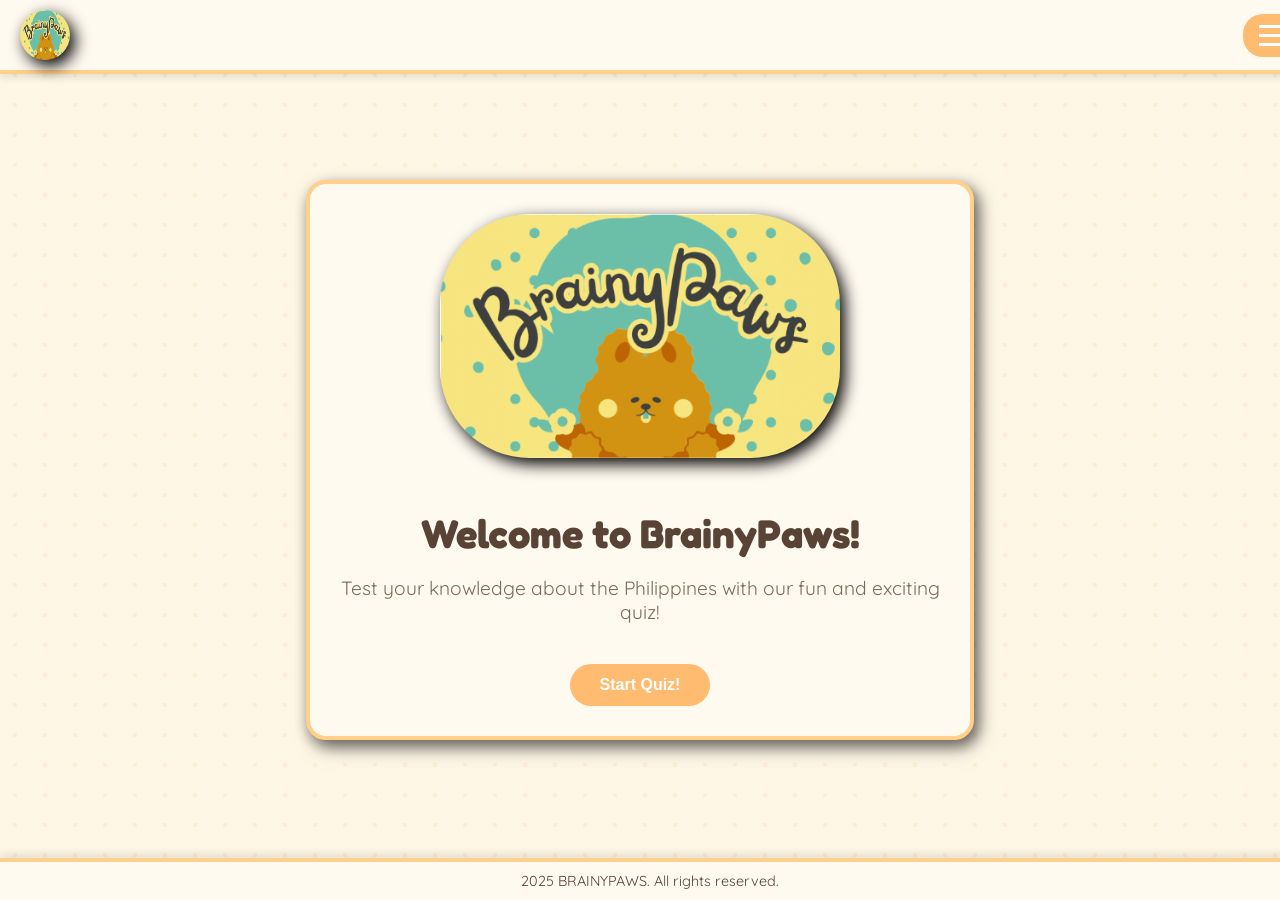
<file: index.html>
<!DOCTYPE html>
<html lang="en">
<head>
  <meta charset="UTF-8" />
  <meta name="viewport" content="width=device-width, initial-scale=1.0"/>
  <title>BrainyPaws - Welcome!</title>
  <style>
    @import url('https://fonts.googleapis.com/css2?family=Fredoka+One&family=Quicksand:wght@400;600&display=swap');

    /* Base body styling */
    body {
      font-family: 'Quicksand', sans-serif;
      background-color: #FFF7E6;
      margin: 0;
      padding: 0;
      min-height: 100vh;
      display: flex;
      flex-direction: column;
    }

    /* Bubbly background */
    body::before {
      content: "";
      position: fixed;
      top: 0;
      left: 0;
      width: 100%;
      height: 100%;
      background-image: radial-gradient(#FFDFB9 10%, transparent 11%);
      background-size: 30px 30px;
      opacity: 0.4;
      z-index: -1;
    }

    /* Header styles */
    header {
      position: fixed;
      top: 0;
      left: 0;
      width: 100%;
      background-color: #FFFAF0;
      border-bottom: 4px solid #FFD08A;
      padding: 10px 20px;
      display: flex;
      justify-content: space-between;
      align-items: center;
      box-shadow: 0 4px 8px rgba(0,0,0,0.1);
      z-index: 999;
    }
    header img {
      width: 50px;
      height: 50px;
      border-radius: 90px;
      filter: drop-shadow(5px 6px 8px rgba(0,0,0,1));
    }
    .hamburger-btn {
      padding: 8px 16px;
      background-color: #FFBC70;
      border: none;
      border-radius: 20px;
      cursor: pointer;
      display: flex;
      flex-direction: column;
      justify-content: center;
      align-items: center;
      transition: 0.3s;
    }
    .hamburger-btn:hover {
      background-color: #FFA94D;
    }
    .bar {
      width: 25px;
      height: 3px;
      margin: 3px 0;
      background-color: #fff;
      transition: 0.3s;
    }

    /* Main content wrapper */
    main {
      flex: 1;
      padding: 100px 20px 80px; /* Top padding for header, bottom padding for footer */
      display: flex;
      justify-content: center;
      align-items: center;
    }

    /* Container (BrainyPaws box) */
    .container {
      background: #FFFAF0;
      max-width: 600px;
      width: 100%;
      padding: 30px;
      border-radius: 20px;
      box-shadow: 0 8px 16px rgba(0,0,0,0.1);
      border: 4px solid #FFD08A;
      filter: drop-shadow(5px 6px 8px rgba(0,0,0,0.6));
      text-align: center;
      animation: pop 0.7s ease-in-out;
    }
    .container img {
      width: 100%;
      max-width: 400px;
      border-radius: 90px;
      margin-bottom: 20px;
      filter: drop-shadow(5px 6px 8px rgba(0,0,0,1));
    }
    h1 {
      font-family: 'Fredoka One', cursive;
      color: #594236;
      font-size: 2.5em;
      margin-bottom: 10px;
    }
    p {
      color: #7D6B5A;
      font-size: 1.2em;
    }
    a button {
      padding: 12px 30px;
      margin-top: 20px;
      font-size: 1em;
      cursor: pointer;
      background-color: #FFBC70;
      border: none;
      border-radius: 30px;
      color: #fff;
      font-weight: bold;
      transition: 0.3s;
      animation: float 3s ease-in-out infinite;
    }
    a button:hover {
      background-color: #FFA94D;
    }

    /* Footer styles */
    footer {
      position: fixed;
      bottom: 0;
      left: 0;
      width: 100%;
      background-color: #FFFAF0;
      border-top: 4px solid #FFD08A;
      padding: 10px;
      text-align: center;
      font-size: 0.9em;
      color: #594236;
      box-shadow: 0 -4px 8px rgba(0,0,0,0.1);
      z-index: 999;
    }

    /* Modal styles */
    .modal {
      display: none;
      position: fixed;
      z-index: 1000;
      left: 0;
      top: 0;
      width: 100%;
      height: 100%;
      background-color: rgba(0, 0, 0, 0.4);
    }
    .modal-content {
      background-color: #FFFAF0;
      border: 3px solid #FFD08A;
      border-radius: 20px;
      margin: 10% auto;
      padding: 20px;
      width: 60%;
      text-align: center;
      box-shadow: 0 4px 12px rgba(0, 0, 0, 0.2);
    }
    .modal-content h2 {
      font-family: 'Fredoka One', cursive;
      color: #594236;
    }
    .modal-content p {
      color: #7D6B5A;
    }
    .close-btn {
      background-color: #FFBC70;
      border: none;
      border-radius: 20px;
      padding: 10px 30px;
      color: white;
      font-weight: bold;
      cursor: pointer;
    }
    .close-btn:hover {
      background-color: #FFA94D;
    }

    /* Animations */
    @keyframes pop {
      0% {
        transform: scale(0);
        opacity: 0;
      }
      100% {
        transform: scale(1);
        opacity: 1;
      }
    }
    @keyframes float {
      0%, 100% {
        transform: translateY(0);
      }
      50% {
        transform: translateY(-10px);
      }
    }
  </style>
</head>

<body>

  <!-- Header -->
  <header>
    <img src="brainypaws_pic.png" alt="BrainyPaws Logo" />
    <button id="menuBtn" class="hamburger-btn">
      <div class="bar"></div>
      <div class="bar"></div>
      <div class="bar"></div>
    </button>
  </header>

  <!-- Main content -->
  <main>
    <div class="container">
      <img src="brainypaws_pic.png" alt="BrainyPaws Logo">
      <h1>Welcome to BrainyPaws!</h1>
      <p>Test your knowledge about the Philippines with our fun and exciting quiz!</p>
      <a href="index1.html"><button>Start Quiz!</button></a>
    </div>
  </main>

  <!-- Footer -->
  <footer>
    2025 BRAINYPAWS. All rights reserved.
  </footer>

  <!-- Modal -->
  <div id="myModal" class="modal">
    <div class="modal-content">
      <h2>What is BrainyPaws?</h2>
      <p>BrainyPaws is an engaging and educational quiz platform focused on enhancing one's knowledge of Philippine history. It covers important topics such as national heroes, cultural practices, and significant historical events. The quiz is structured into three levels of difficulty: Easy with 5 questions, Moderate with 10, and Hard with 15, allowing users to progress based on their familiarity with the subject. One of its key features is the option to choose between English or Tagalog, making the experience more accessible and comfortable for a wider audience. Overall, BrainyPaws offers a fun and flexible way to learn about the rich history of the Philippines.</p>
      <button class="close-btn" onclick="closeModal()">Got it!</button>
    </div>
  </div>

  <script>
    const modal = document.getElementById("myModal");
    const menuBtn = document.getElementById("menuBtn");

    menuBtn.onclick = function() {
      modal.style.display = "block";
    }

    function closeModal() {
      modal.style.display = "none";
    }

    window.onclick = function(event) {
      if (event.target == modal) {
        modal.style.display = "none";
      }
    }
  </script>

</body>
</html>
</file>
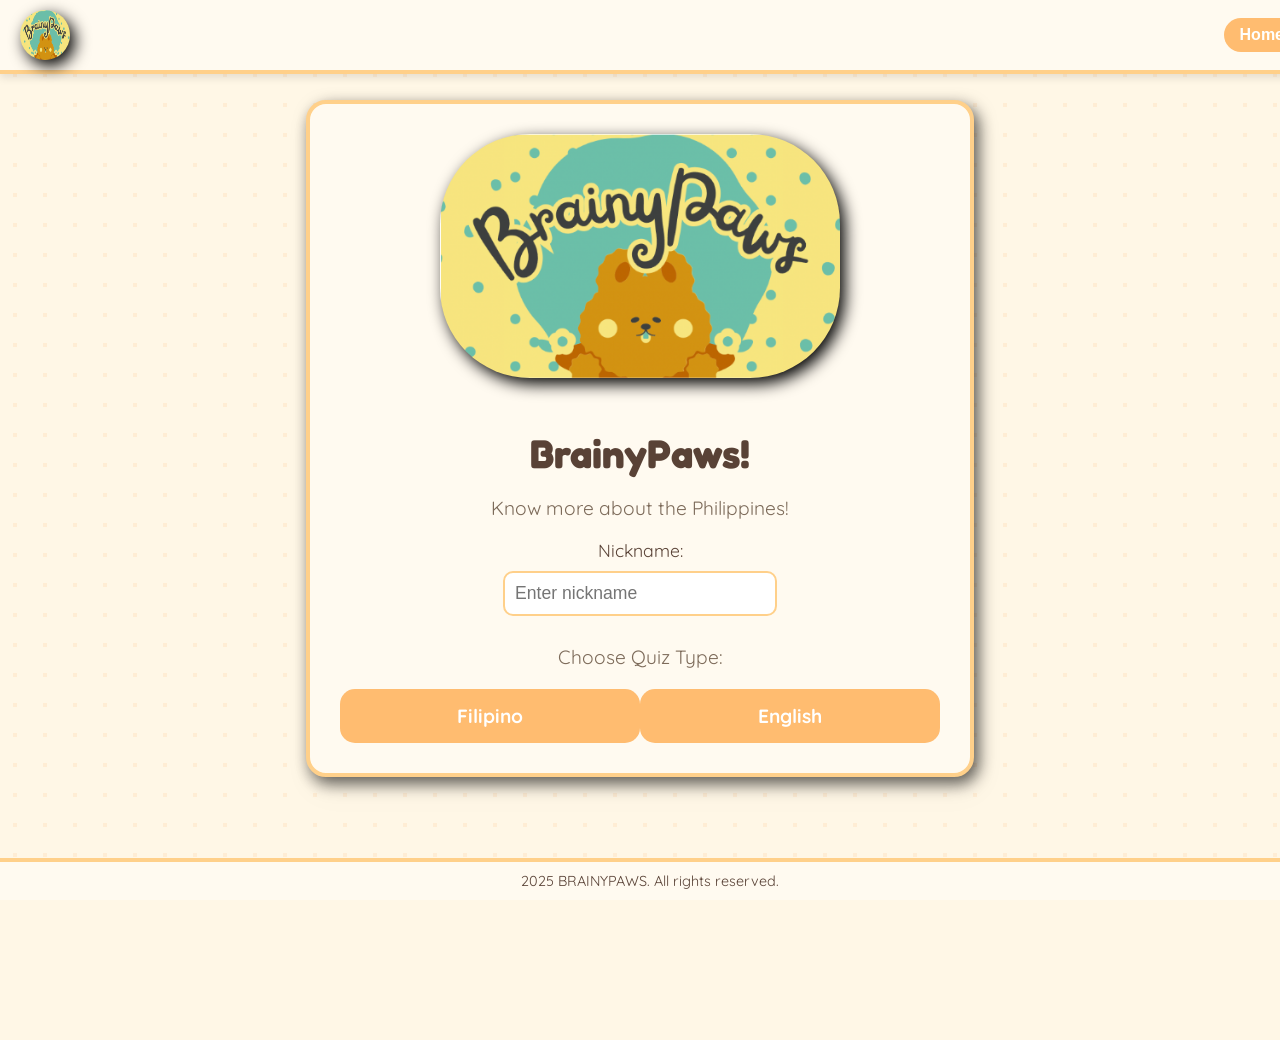
<file: index1.html>
<!DOCTYPE html>
<html lang="en">
<head>
  <meta charset="UTF-8" />
  <meta name="viewport" content="width=device-width, initial-scale=1.0" />
  <title>BrainyPaws Quiz Setup</title>
  <style>
    @import url('https://fonts.googleapis.com/css2?family=Fredoka+One&family=Quicksand:wght@400;600&display=swap');

    /* Global Styles */
    body {
      font-family: 'Quicksand', sans-serif;
      background-color: #FFF7E6;
      margin: 0;
      padding-top: 80px; /* Space for fixed header */
      padding-bottom: 60px; /* Space for fixed footer */
      min-height: 100vh;
      position: relative;
    }

    /* Bubbly background */
    body::before {
      content: "";
      position: fixed;
      top: 0;
      left: 0;
      width: 100%;
      height: 100%;
      background-image: radial-gradient(#FFDFB9 10%, transparent 11%);
      background-size: 30px 30px;
      opacity: 0.4;
      z-index: -1;
    }

    /* Header */
    header {
      width: 100%;
      padding: 10px 20px;
      background-color: #FFFAF0;
      border-bottom: 4px solid #FFD08A;
      display: flex;
      justify-content: space-between;
      align-items: center;
      box-shadow: 0 4px 8px rgba(0,0,0,0.1);
      position: fixed;
      top: 0;
      left: 0;
      z-index: 1000;
    }

    header img {
      width: 50px;
      height: 50px;
      border-radius: 90px;
      filter: drop-shadow(5px 6px 8px rgba(0,0,0,1));
    }

    header a {
      text-decoration: none;
    }

    header button {
      padding: 8px 16px;
      background-color: #FFBC70;
      border: none;
      border-radius: 20px;
      color: #fff;
      font-weight: bold;
      cursor: pointer;
      transition: 0.3s;
      font-size: 1em;
    }

    header button:hover {
      background-color: #FFA94D;
    }

    /* Main Container */
    .container {
      flex: 1;
      max-width: 600px;
      background: #FFFAF0;
      padding: 30px;
      margin: 20px auto;
      border-radius: 20px;
      box-shadow: 0 8px 16px rgba(0,0,0,0.1);
      border: 4px solid #FFD08A;
      filter: drop-shadow(5px 6px 8px rgba(0,0,0,0.6));
      text-align: center;
      position: relative;
    }

    .container img {
      width: 100%;
      max-width: 400px;
      border-radius: 90px;
      margin-bottom: 20px;
      filter: drop-shadow(5px 6px 8px rgba(0,0,0,1));
      animation: pop 0.7s ease-in-out;
    }

    h1 {
      font-family: 'Fredoka One', cursive;
      color: #594236;
      font-size: 2.5em;
      margin-bottom: 10px;
    }

    p {
      color: #7D6B5A;
      font-size: 1.2em;
    }

    label {
      color: #594236;
      font-size: 1.1em;
      display: block;
      margin: 10px 0;
    }

    input[type="text"] {
      padding: 10px;
      font-size: 1em;
      border: 2px solid #FFD08A;
      border-radius: 10px;
      margin: 10px 0;
      width: 80%;
      max-width: 250px;
    }

    /* Quiz Type Grid */
    .quiz-type-grid {
      display: flex;
      justify-content: space-between;
      margin-top: 20px;
    }

    .quiz-type-grid a {
      display: block;
      padding: 15px;
      border: none;
      border-radius: 15px;
      background-color: #FFBC70;
      color: #fff;
      font-weight: bold;
      font-size: 1.2em;
      text-align: center;
      text-decoration: none;
      cursor: pointer;
      transition: 0.3s;
      width: 45%;
    }

    .quiz-type-grid a:hover {
      background-color: #FFA94D;
      transform: scale(1.05);
      animation: bounce 0.5s ease-in-out;
    }

    /* Selected quiz type */
    .quiz-type-grid a.selected {
      background-color: #E08A40;
      transform: scale(1.2);
    }

    /* Footer */
    footer {
      width: 100%;
      padding: 10px;
      background-color: #FFFAF0;
      border-top: 4px solid #FFD08A;
      text-align: center;
      font-size: 0.9em;
      color: #594236;
      position: fixed;
      bottom: 0;
      left: 0;
      z-index: 1000;
    }

    /* Animations */
    @keyframes pop {
      0% { transform: scale(0); opacity: 0; }
      100% { transform: scale(1); opacity: 1; }
    }

    @keyframes bounce {
      0% { transform: scale(1); }
      50% { transform: scale(1.2); }
      100% { transform: scale(1); }
    }
  </style>
</head>

<body>

  <!-- Header -->
  <header>
    <img src="brainypaws_pic.png" alt="BrainyPaws Logo">
    <a href="index.html">
      <button>Home</button>
    </a>
  </header>

  <!-- Main Content -->
  <div class="container">
    <img src="brainypaws_pic.png" alt="BrainyPaws Logo">
    <h1>BrainyPaws!</h1>
    <p>Know more about the Philippines!</p>
    
    <label>
      Nickname:
      <br>
      <input type="text" id="nickname" placeholder="Enter nickname">
    </label>

    <p>Choose Quiz Type:</p>
    <div class="quiz-type-grid">
      <a id="link-filipino" href="index2.html" onclick="return handleQuizTypeClick(event, 'filipino', this)">Filipino</a>
      <a id="link-english" href="index3.html" onclick="return handleQuizTypeClick(event, 'english', this)">English</a>
    </div>
  </div>

  <!-- Footer -->
  <footer>
    2025 BRAINYPAWS. All rights reserved.
  </footer>

  <script>
    function handleQuizTypeClick(event, type, element) {
      const nickname = document.getElementById('nickname').value.trim();
      if (!nickname) {
        alert("Please enter your nickname before selecting a quiz type.");
        event.preventDefault();
        return false;
      }
      document.querySelectorAll(".quiz-type-grid a").forEach(a => a.classList.remove("selected"));
      element.classList.add("selected");
      let url = element.getAttribute("href");
      url += `?nickname=${encodeURIComponent(nickname)}`;
      element.setAttribute("href", url);
      return true;
    }
  </script>

</body>
</html>
</file>
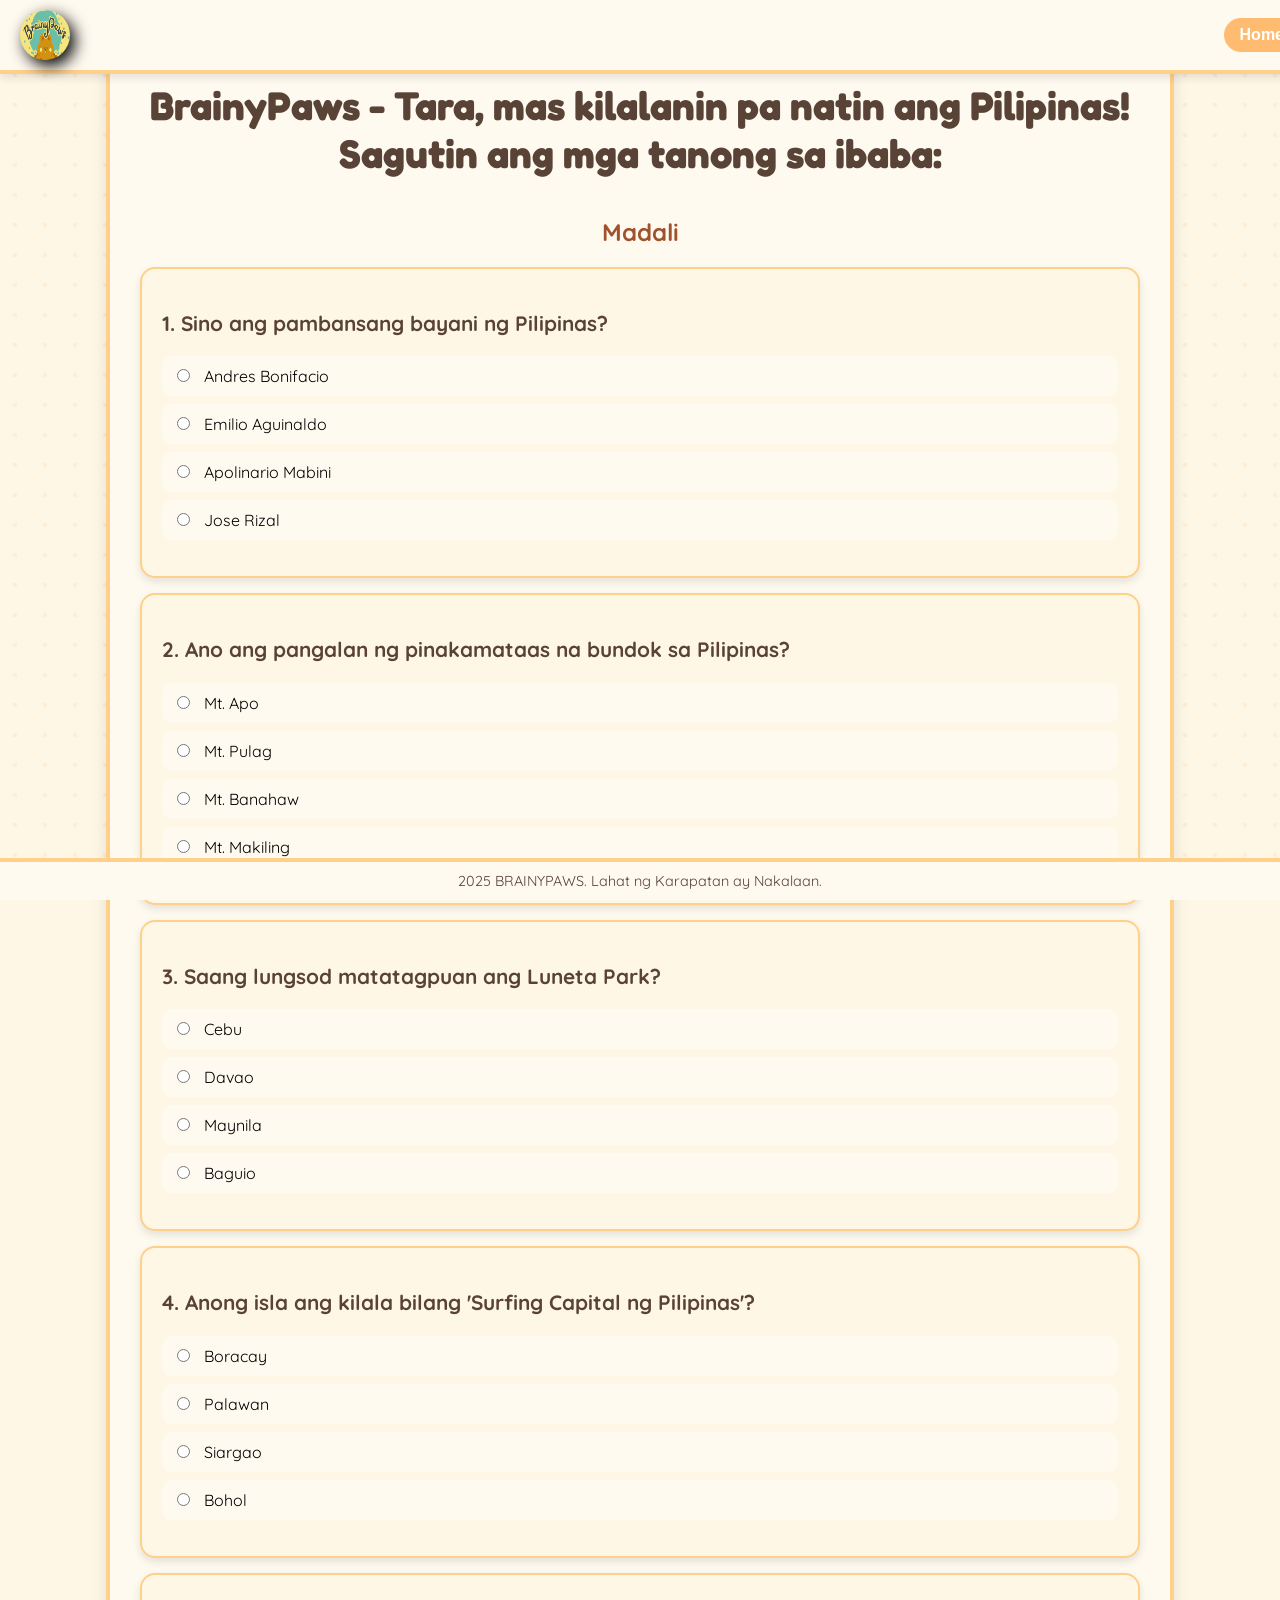
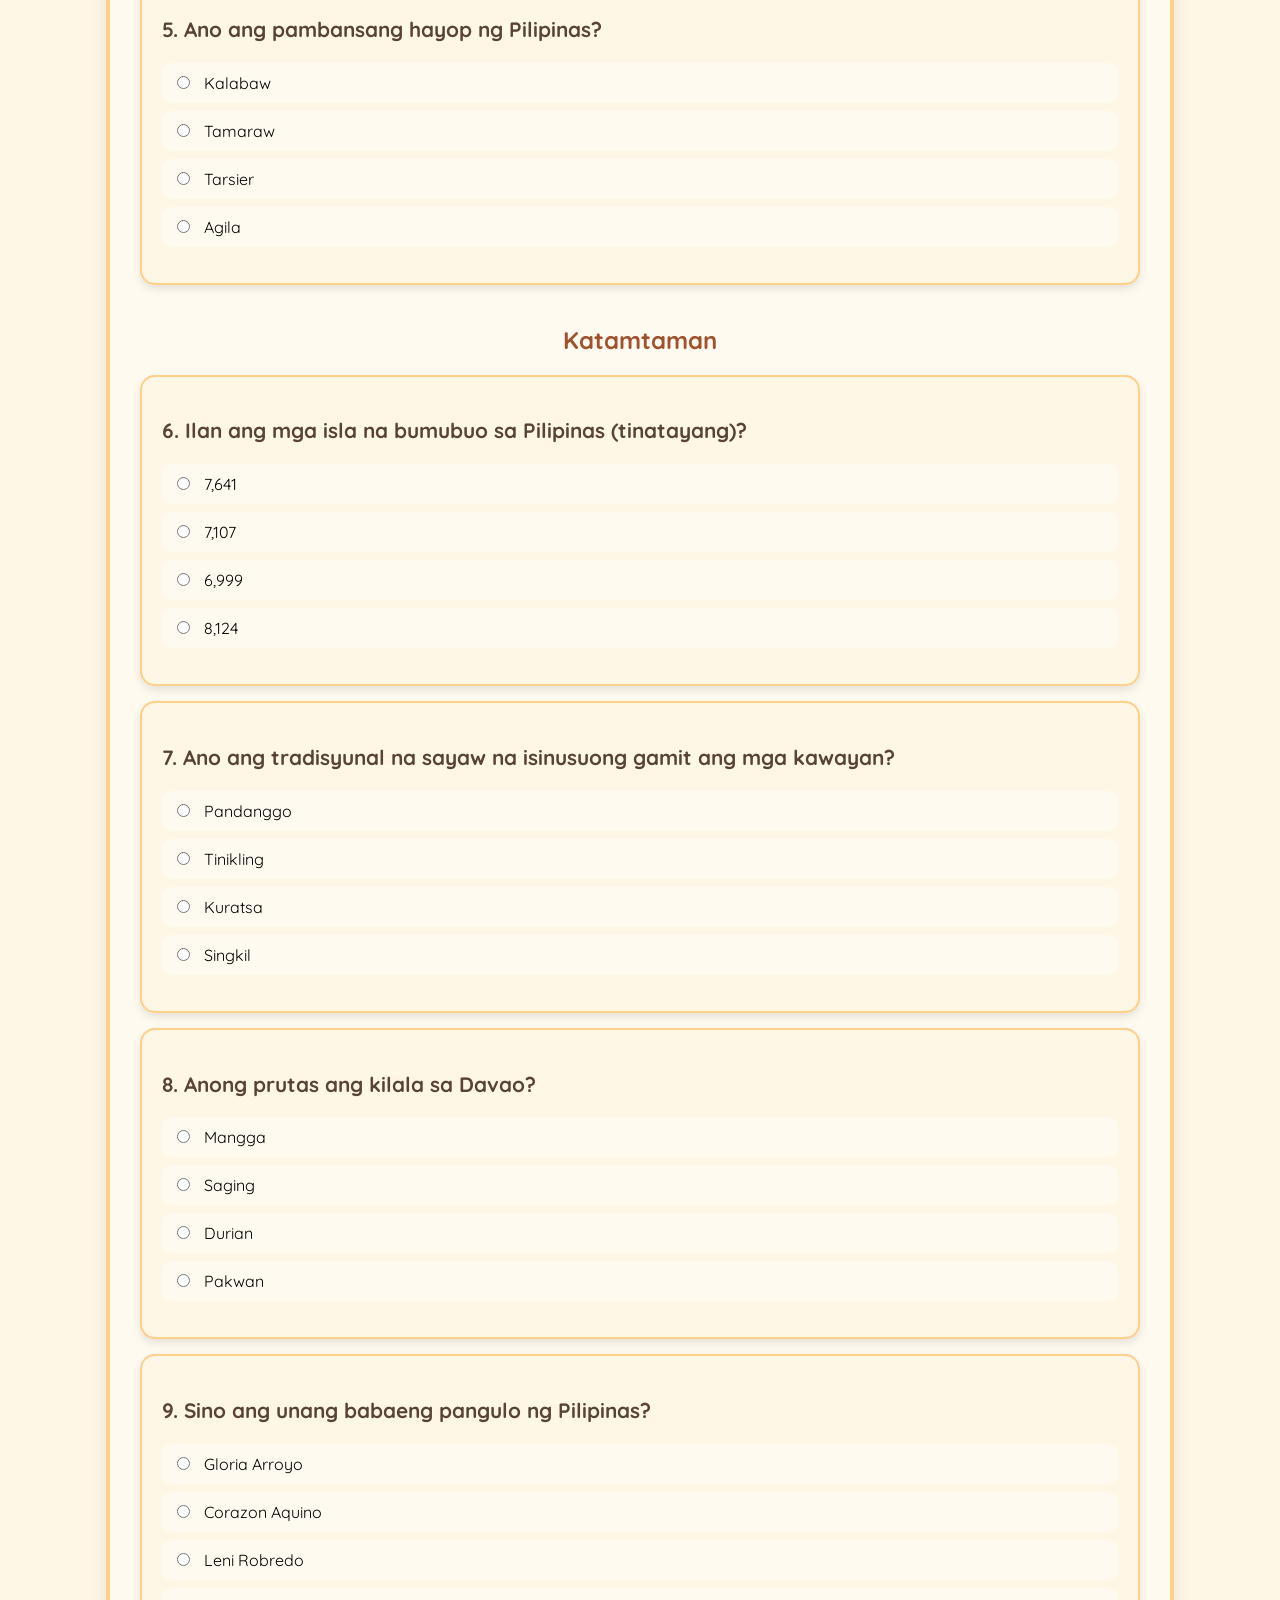
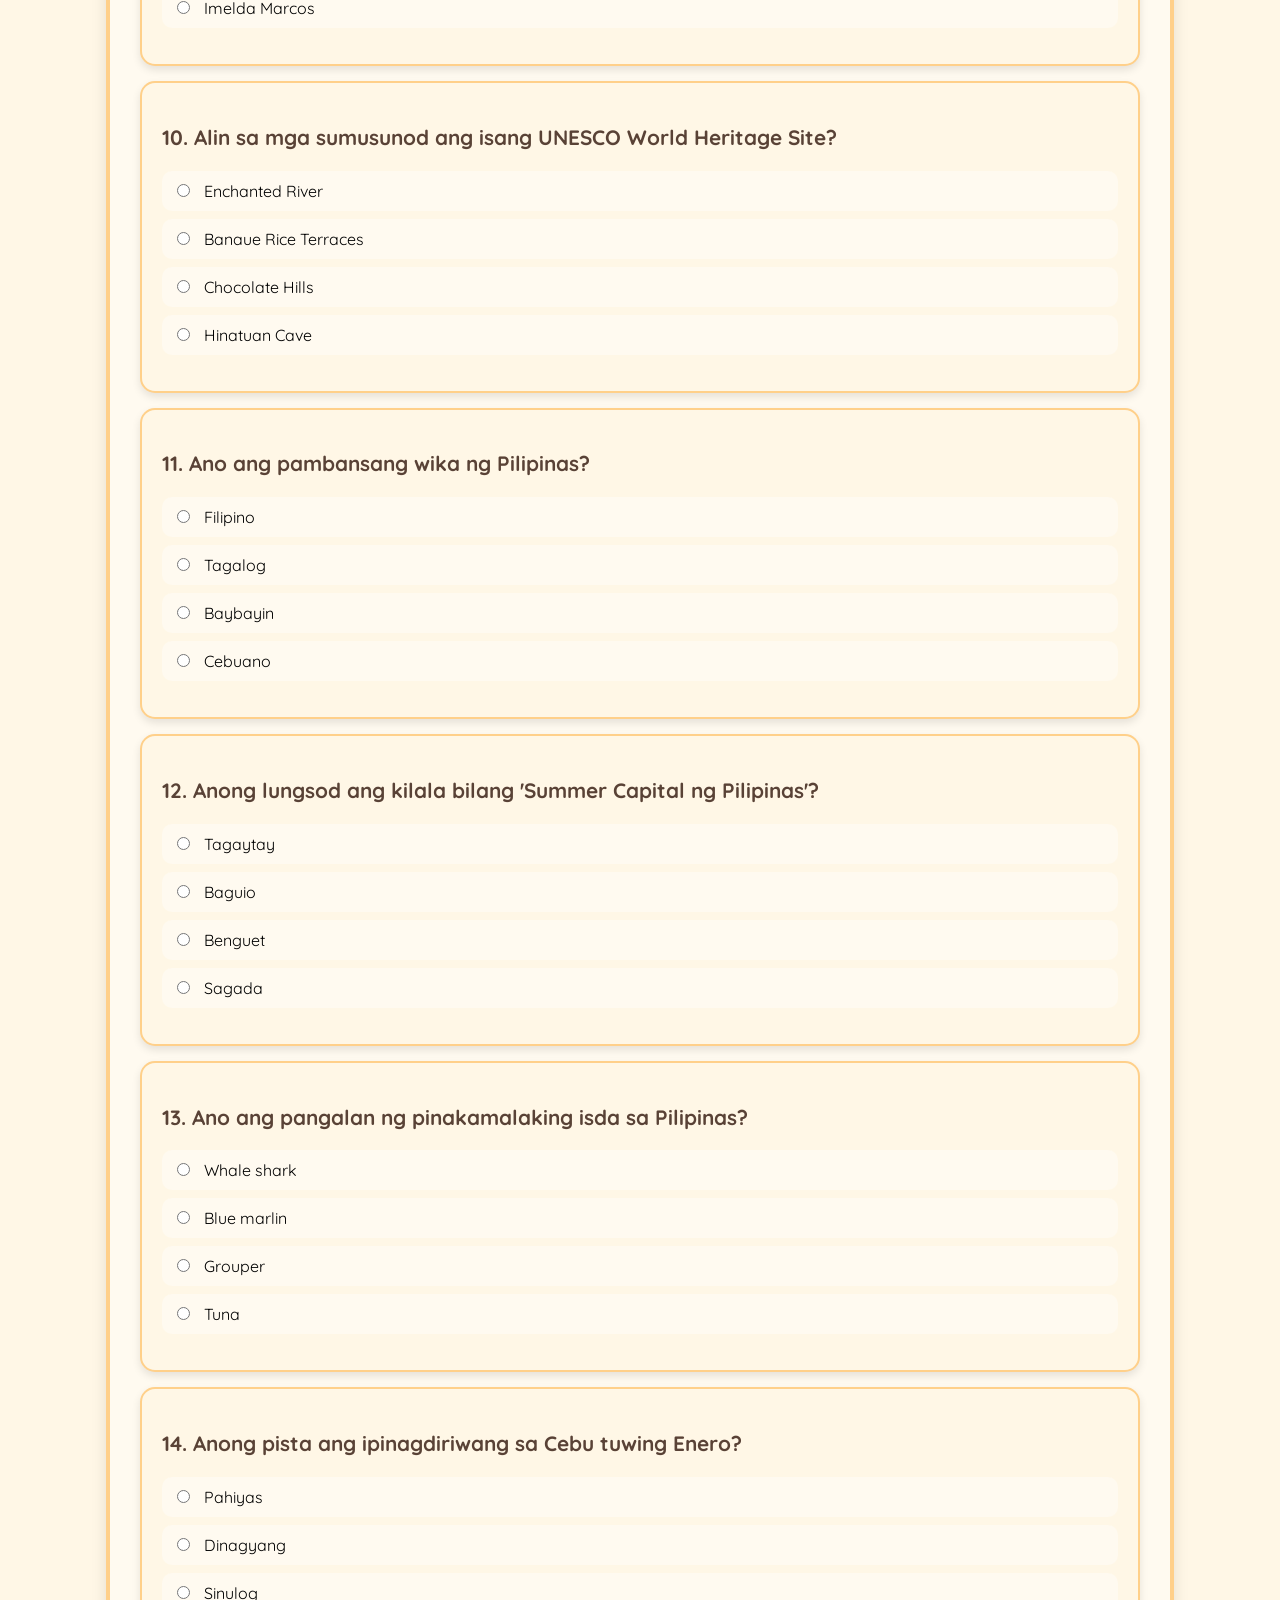
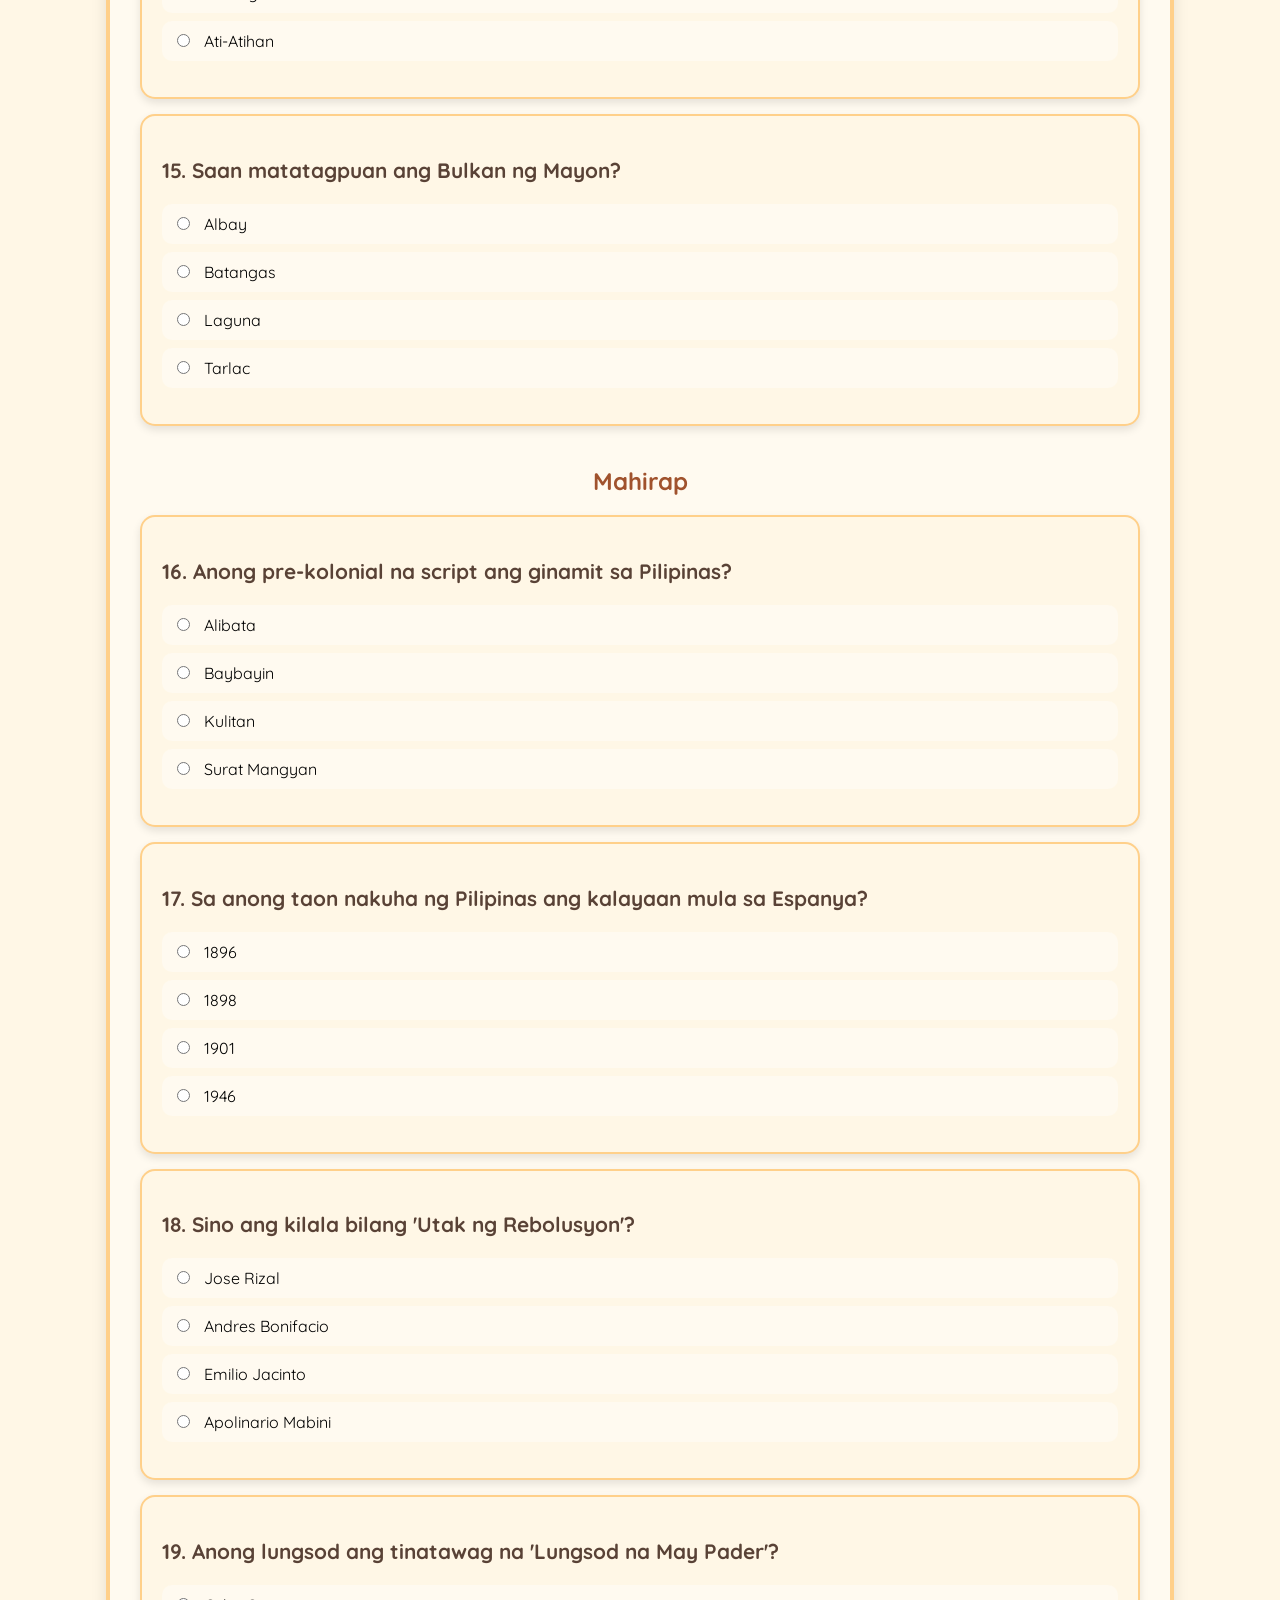
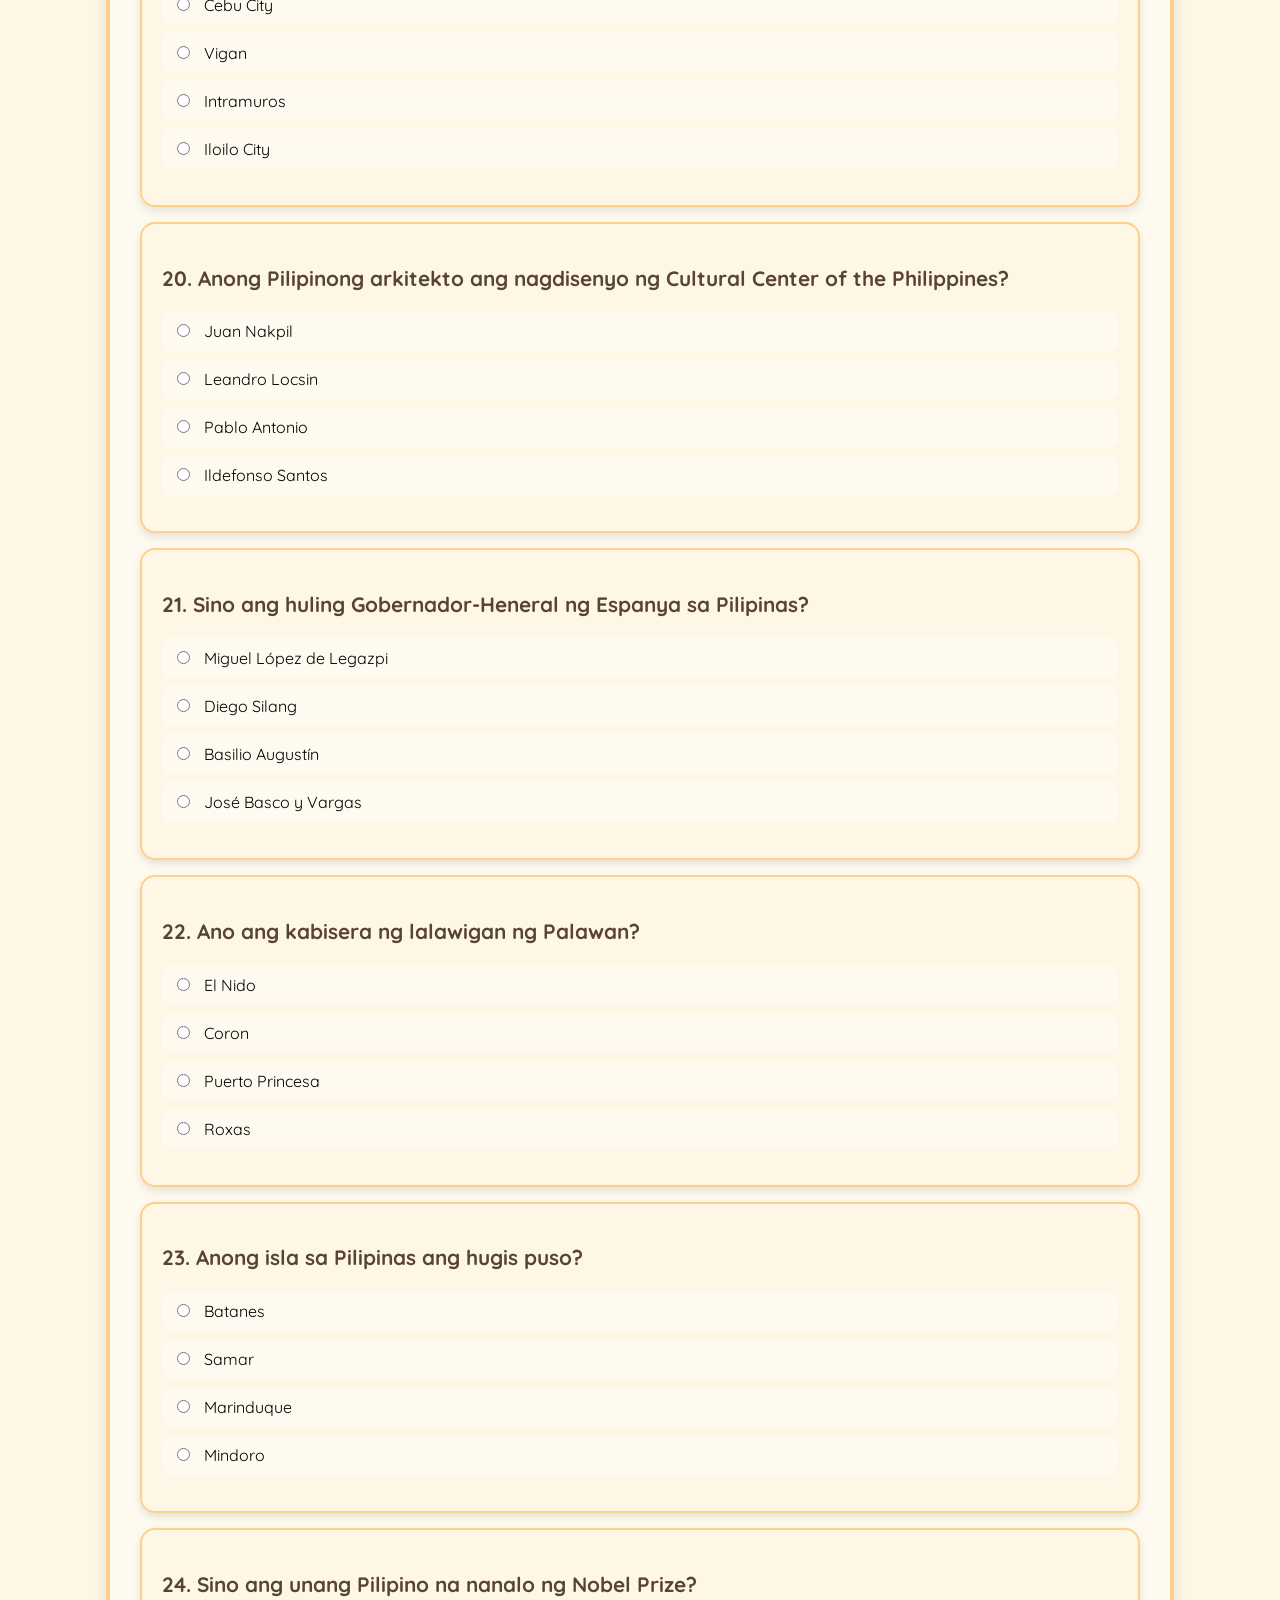
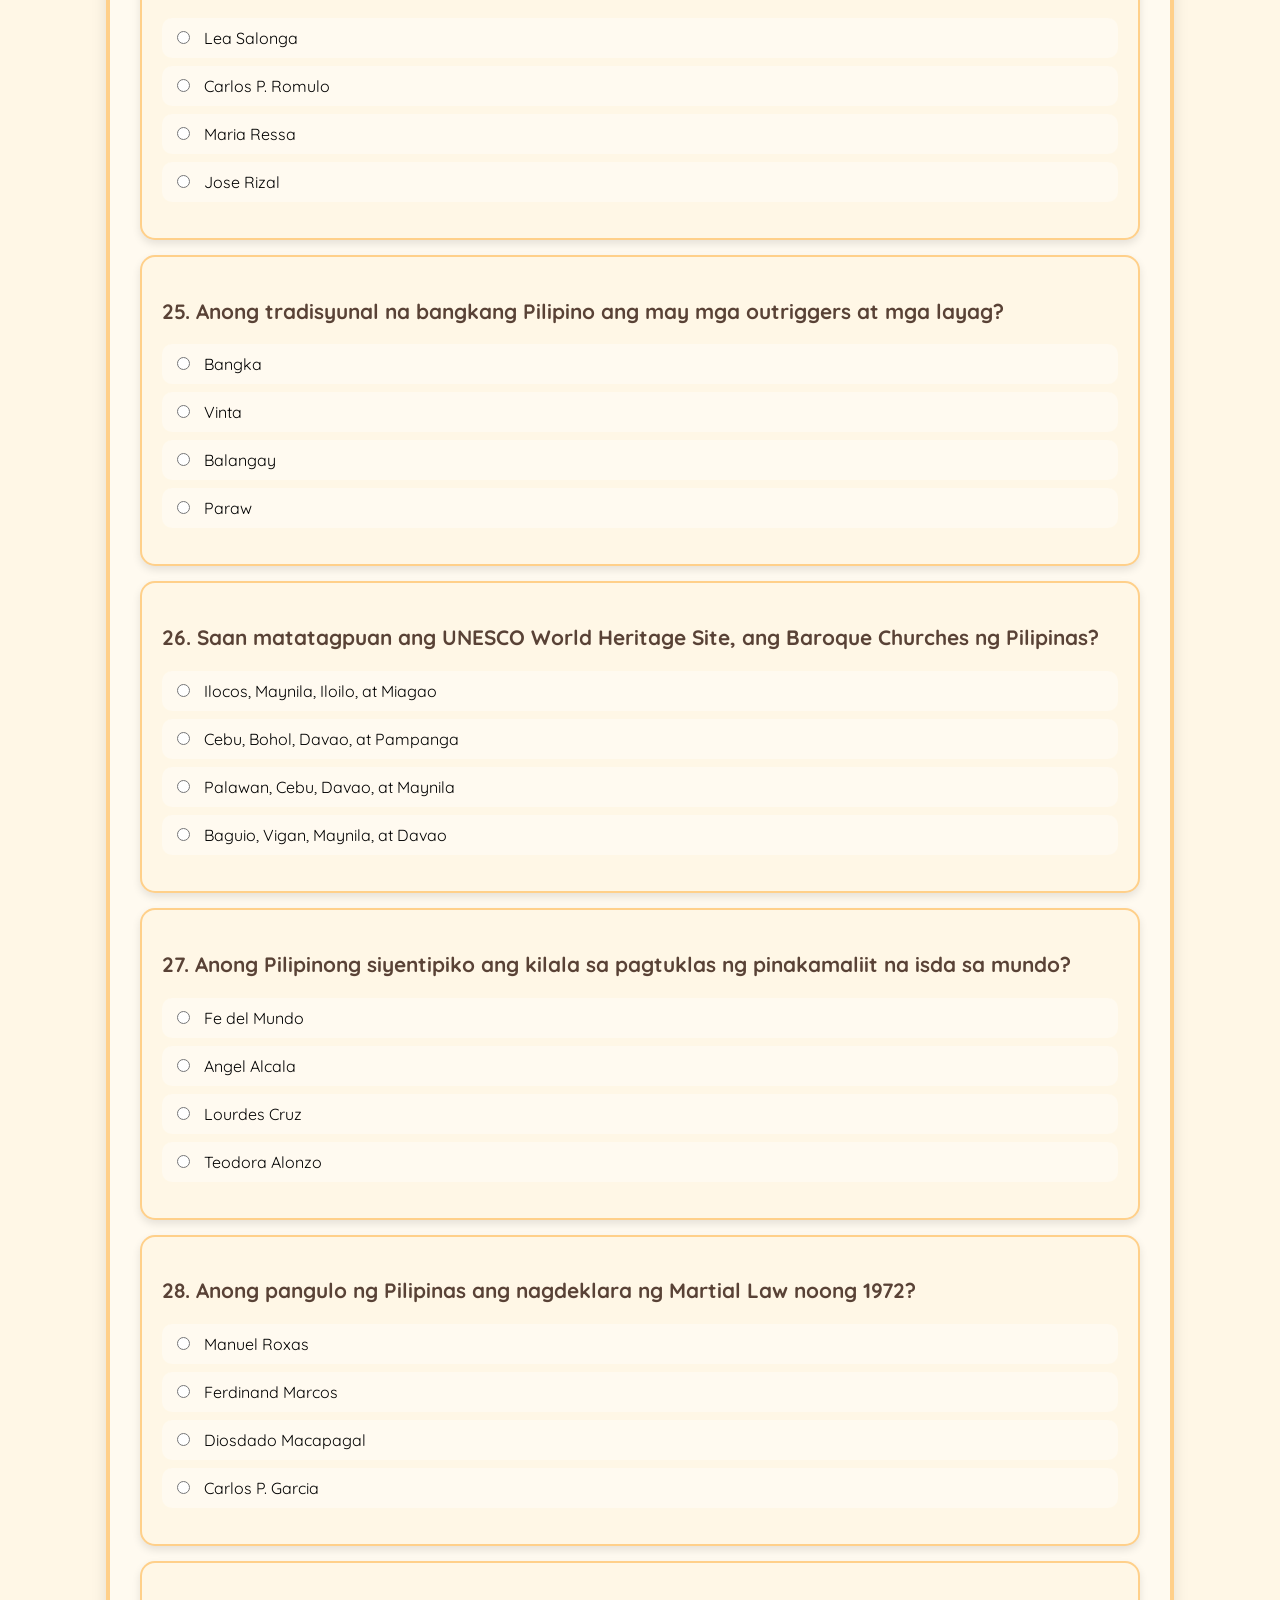
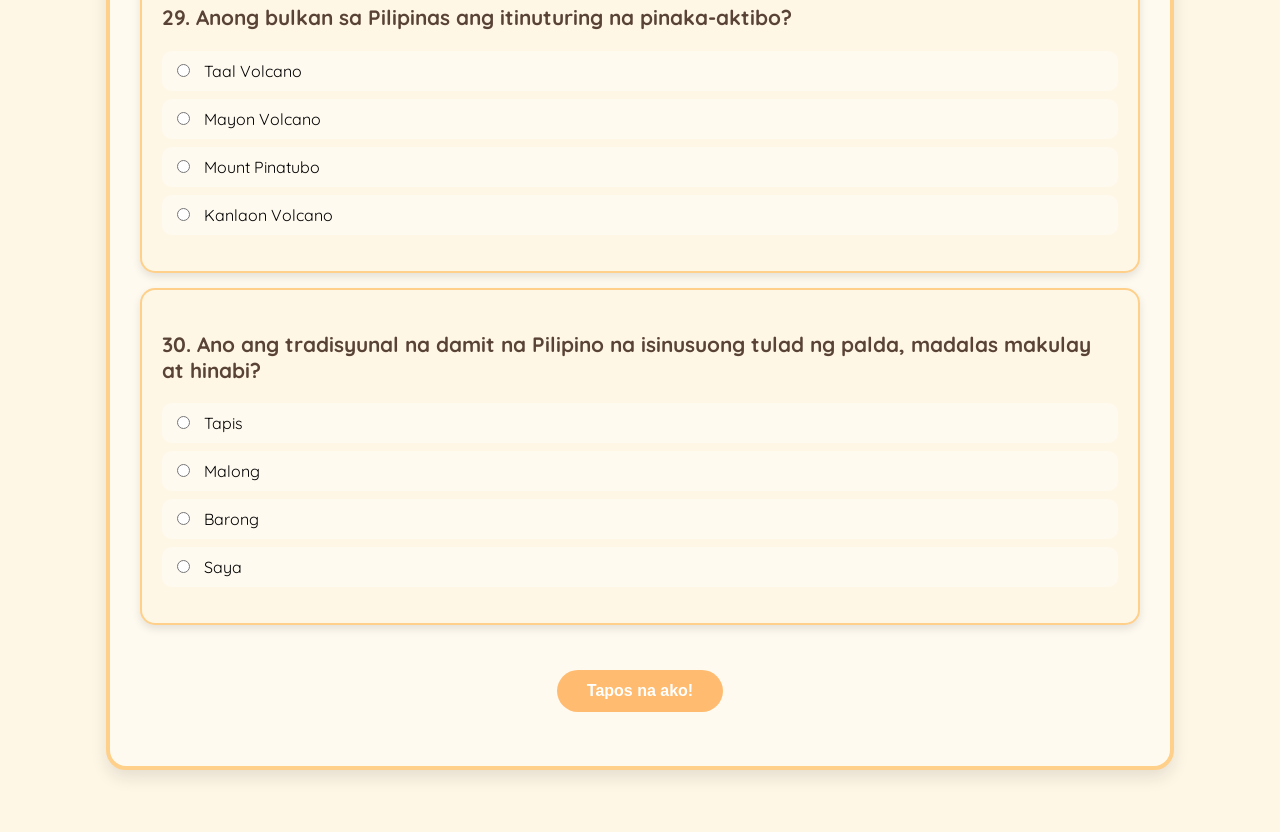
<file: index2.html>
<!DOCTYPE html>
<html lang="en">
<head>
  <meta charset="UTF-8" />
  <meta name="viewport" content="width=device-width, initial-scale=1.0" />
  <title>BrainyPaws - Maskilalanin ang Pilipinas!</title>

  <!-- Import external CSS -->
  <link rel="stylesheet" href="style75and90.css">

  <!-- Google Fonts -->
  <link href="https://fonts.googleapis.com/css2?family=Fredoka+One&family=Quicksand:wght@400;600&display=swap" rel="stylesheet">
</head>
<body>

<header>
  <img src="brainypaws_pic.png" alt="BrainyPaws Logo" />
  <div>
    <a href="index.html" style="text-decoration: none;">
      <button class="hamburger-btn">Home</button>
    </a>
  </div>
</header>

<div class="container">
  <h1>BrainyPaws - Tara, mas kilalanin pa natin ang Pilipinas! Sagutin ang mga tanong sa ibaba:</h1>
  <form id="quizForm">
    
    <h2 class="category-title"><strong>Madali</strong></h2>
    <div id="easy-questions"></div>
    
    <h2 class="category-title"><strong>Katamtaman</strong></h2>
    <div id="moderate-questions"></div>
    
    <h2 class="category-title"><strong>Mahirap</strong></h2>
    <div id="hard-questions"></div>
    
    <button type="button" class="finish-btn" onclick="calculateScore()">Tapos na ako!</button>
    <p id="scoreResult"></p>
  </form>
</div>

<footer>
  2025 BRAINYPAWS. Lahat ng Karapatan ay Nakalaan.
</footer>

<!-- At the end of your <body> -->
  <script src="script75.js"></script>
</body>
</html>
</file>
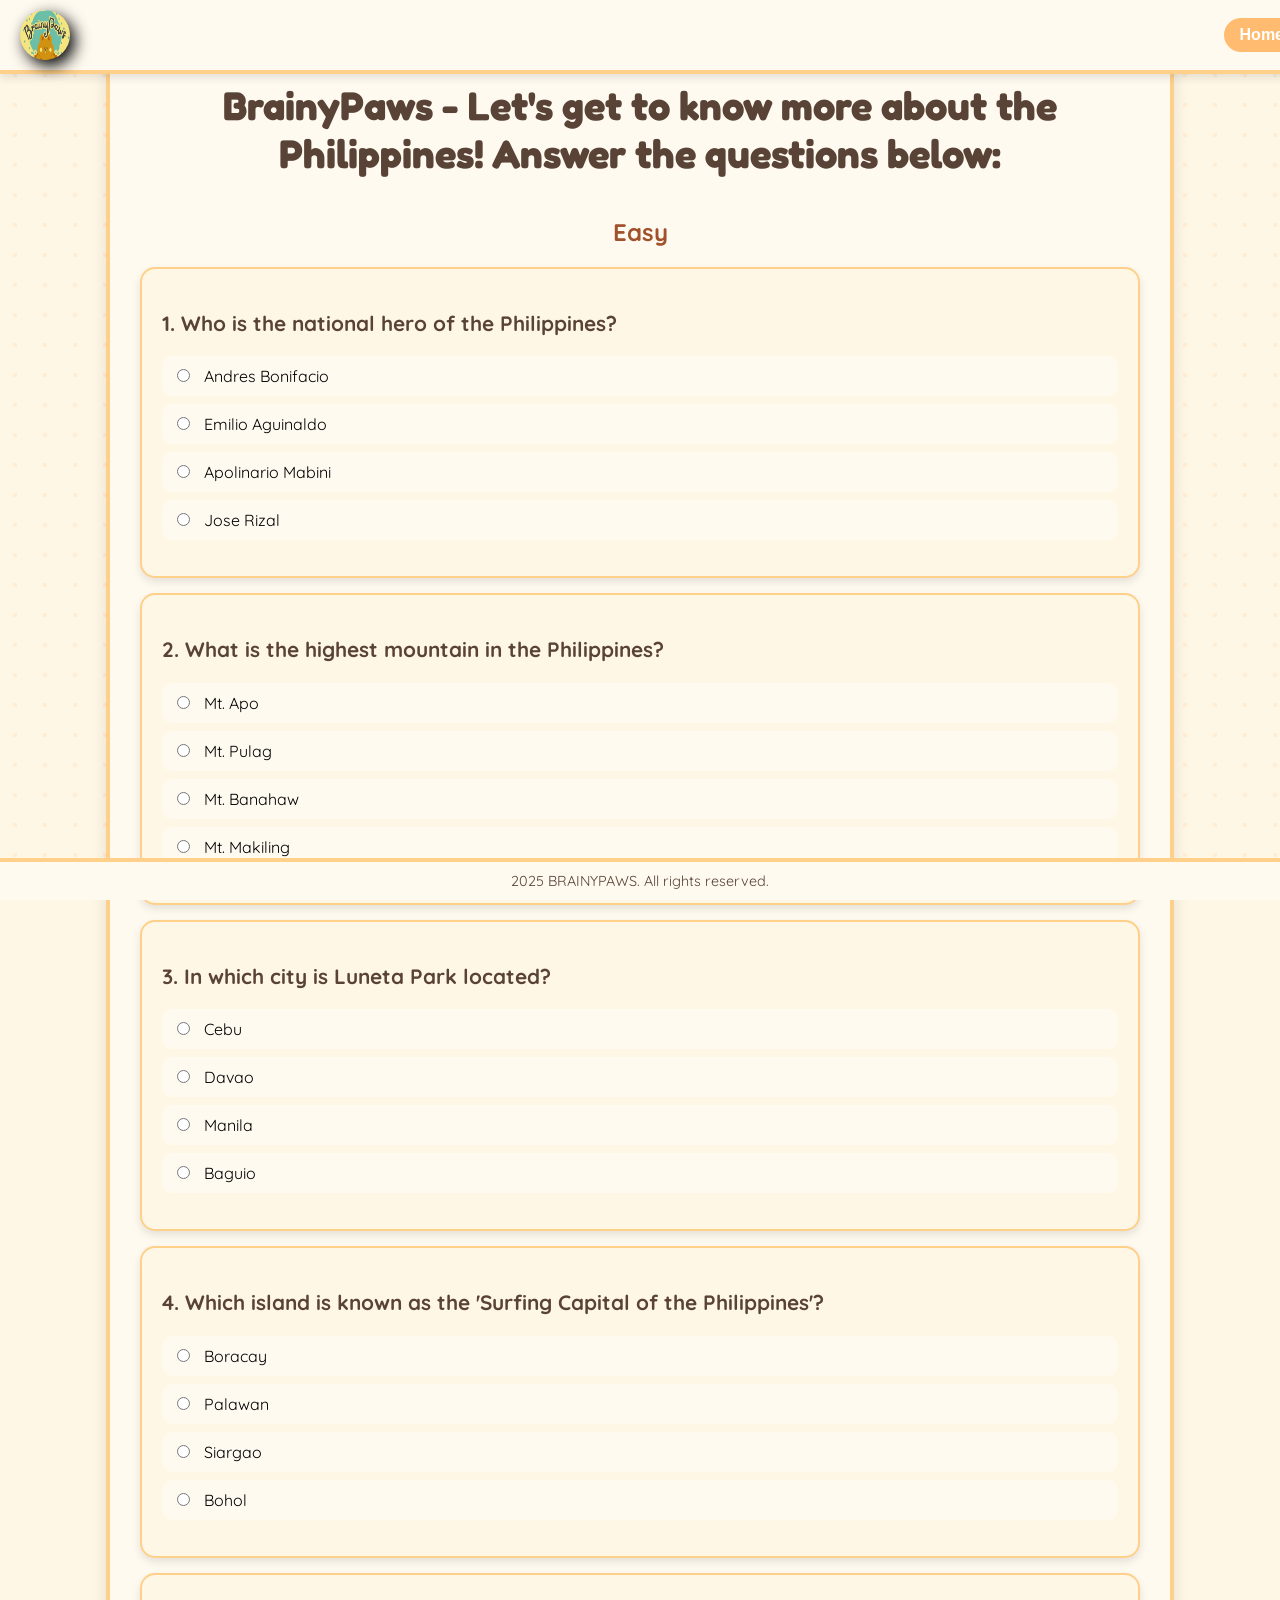
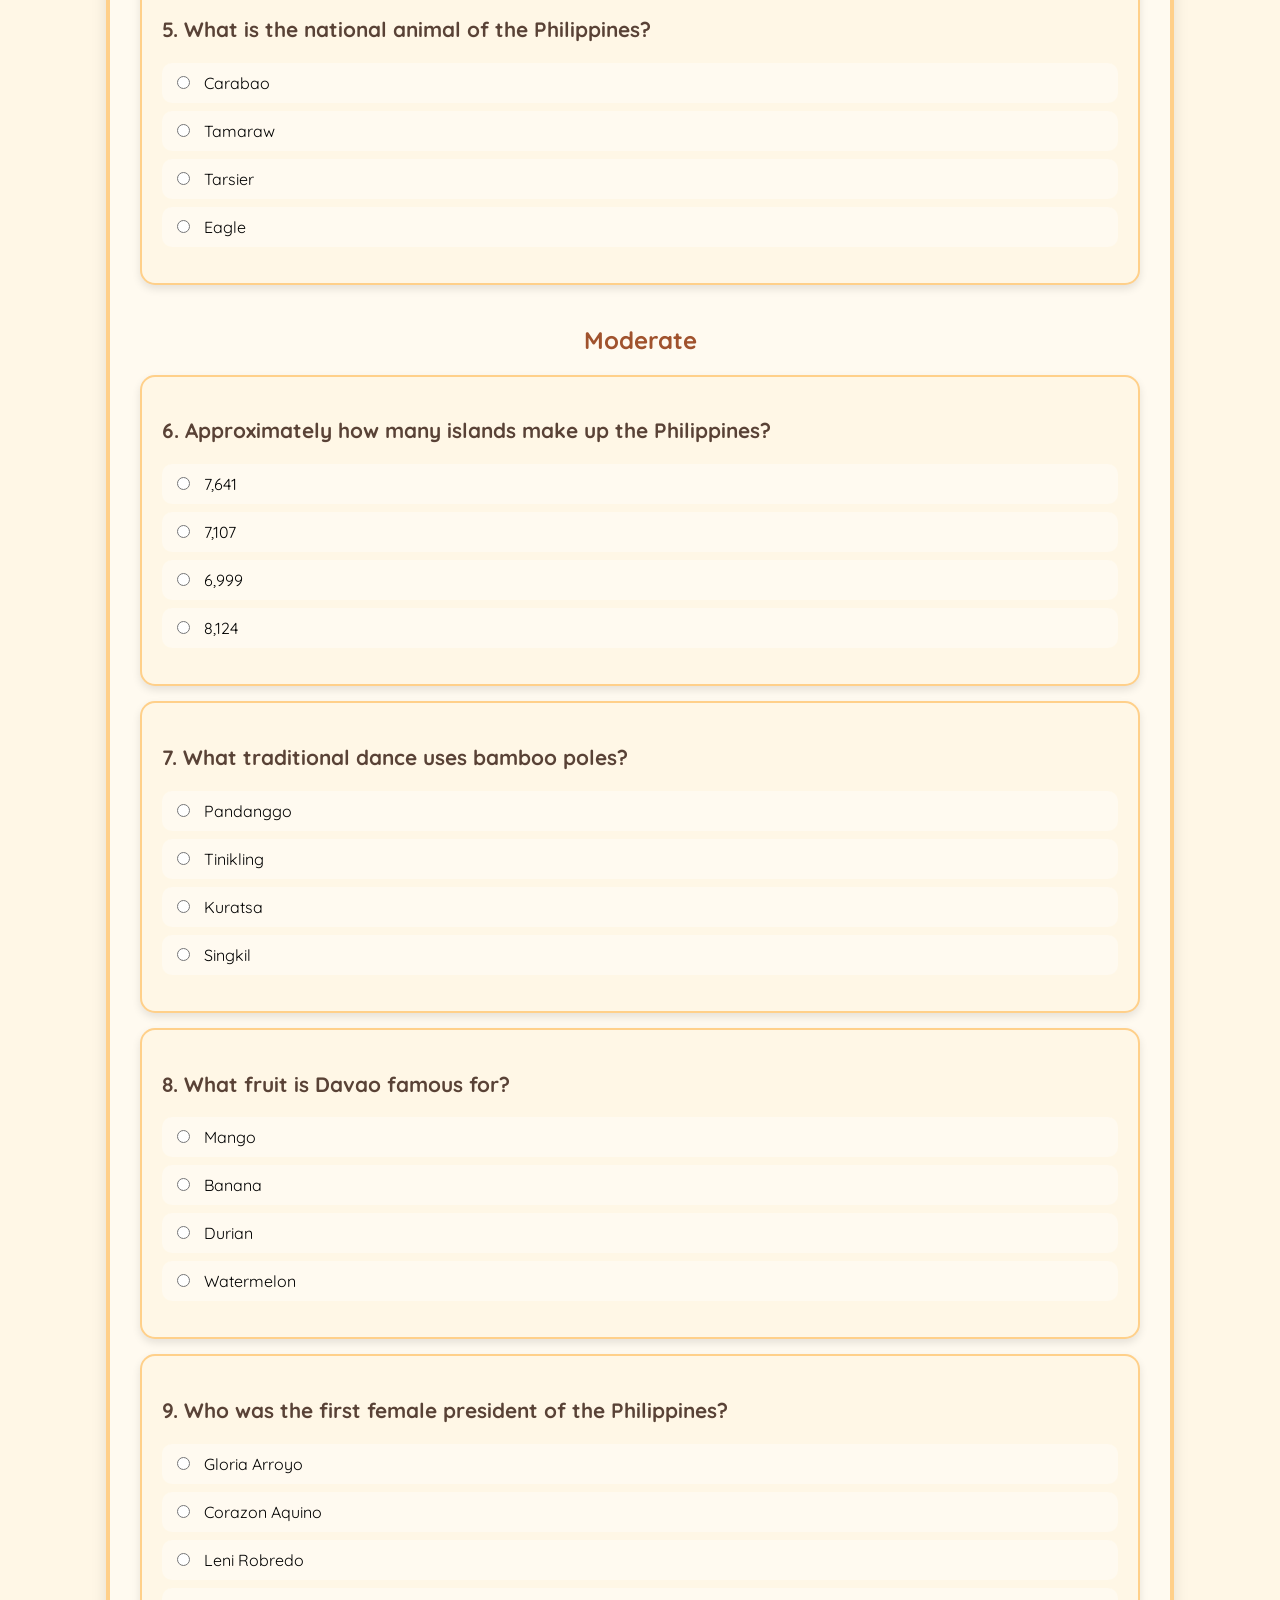
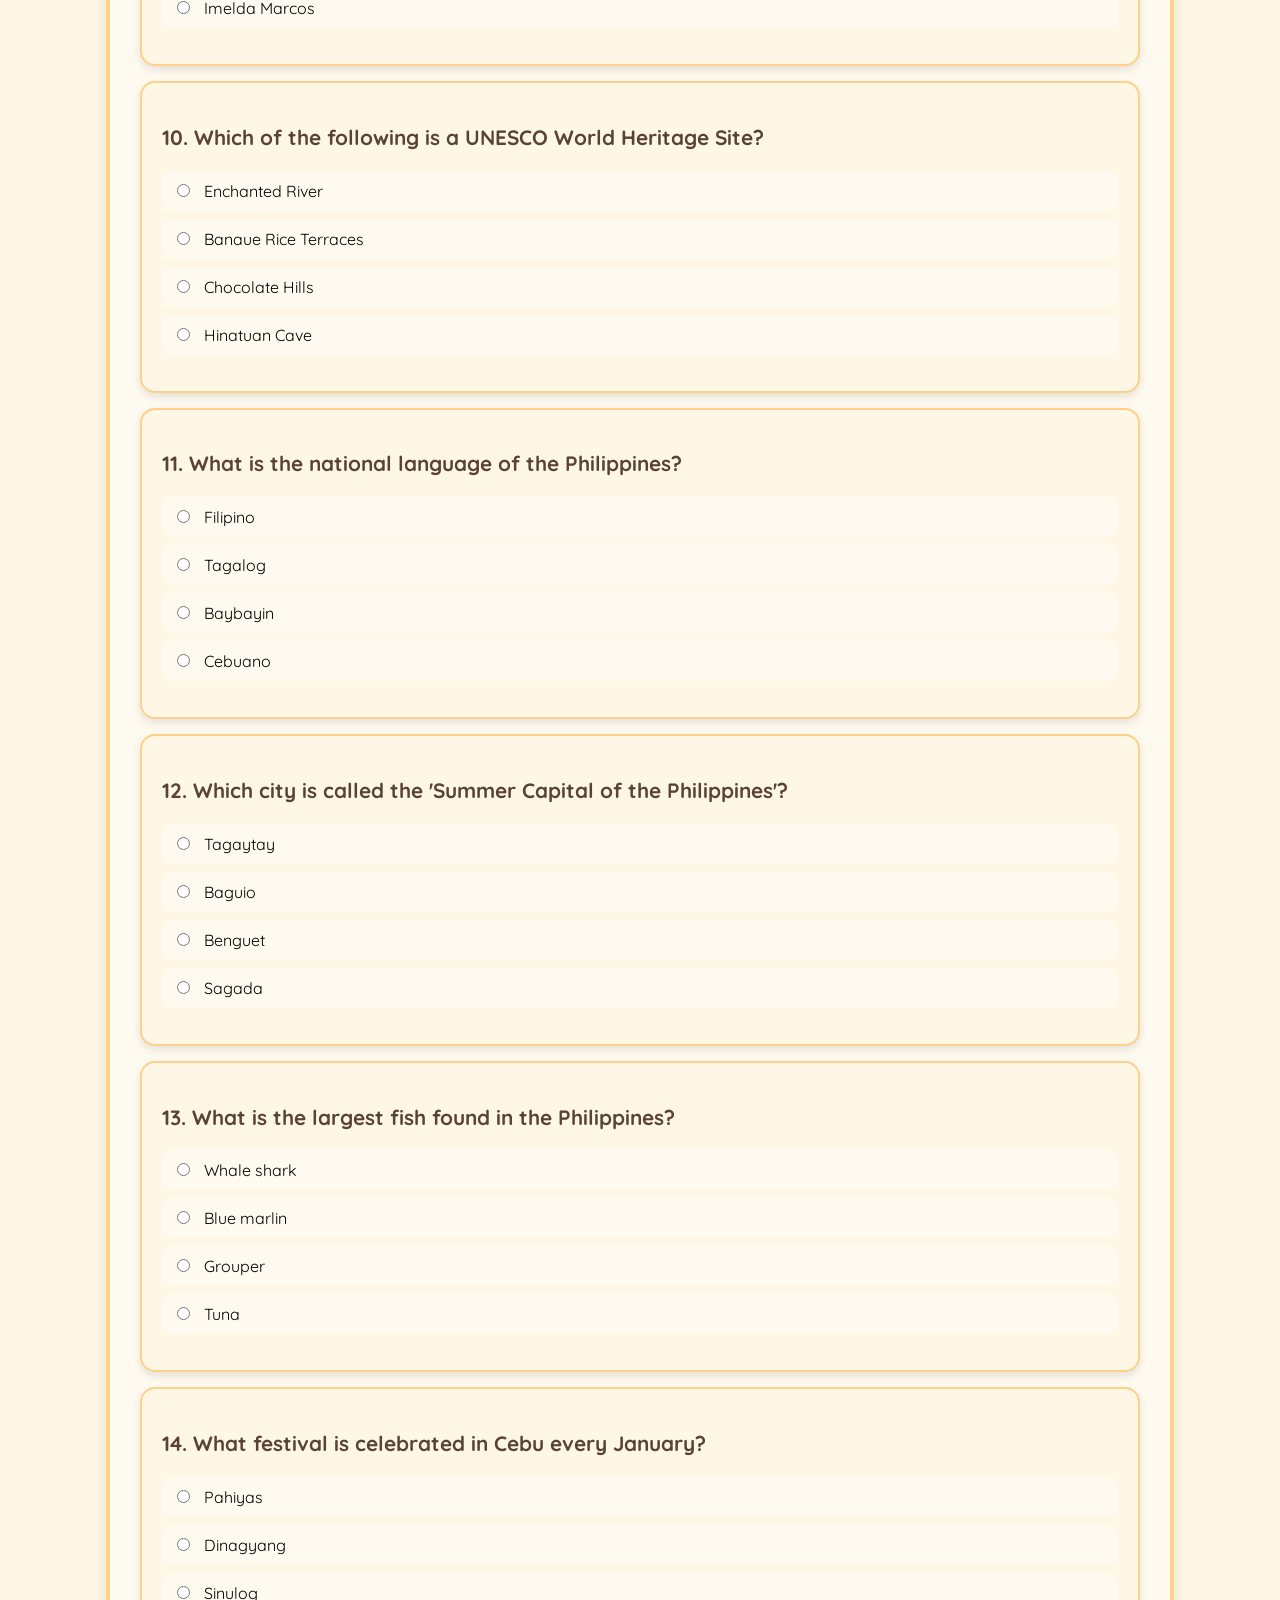
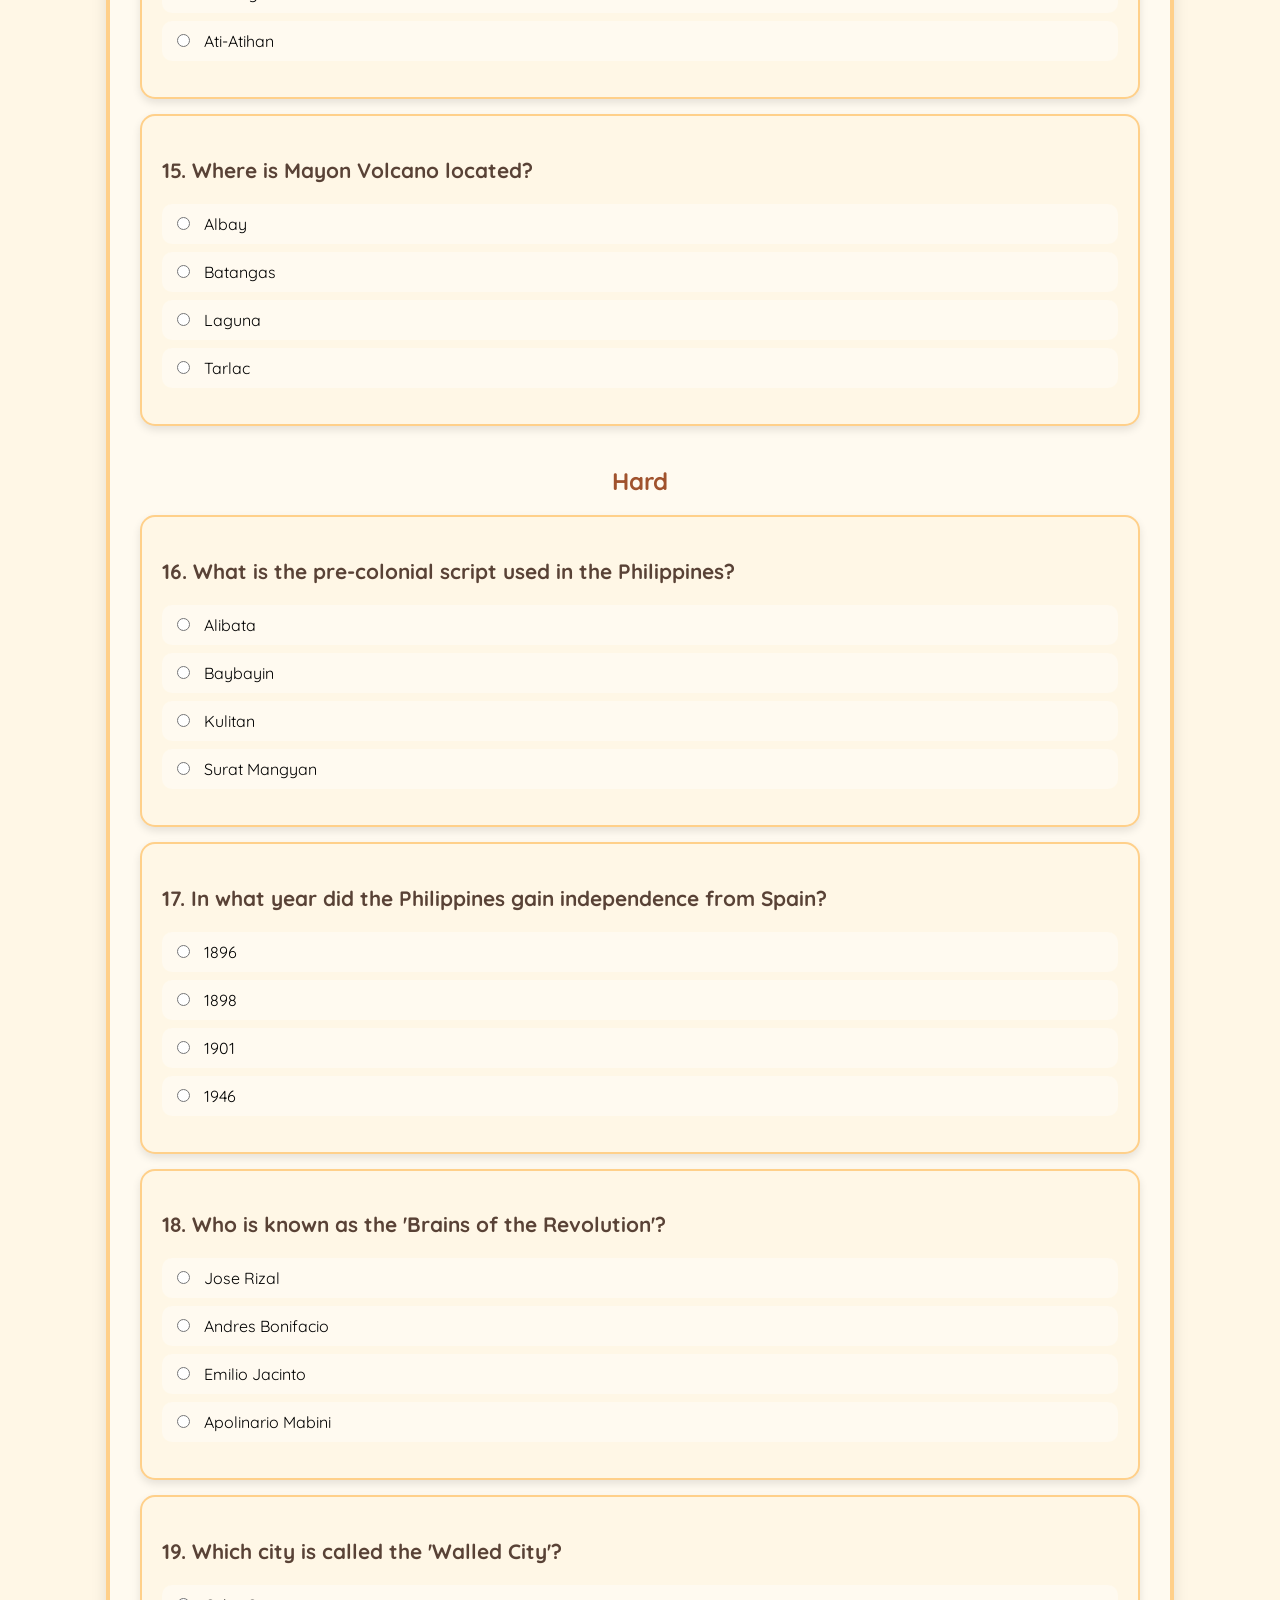
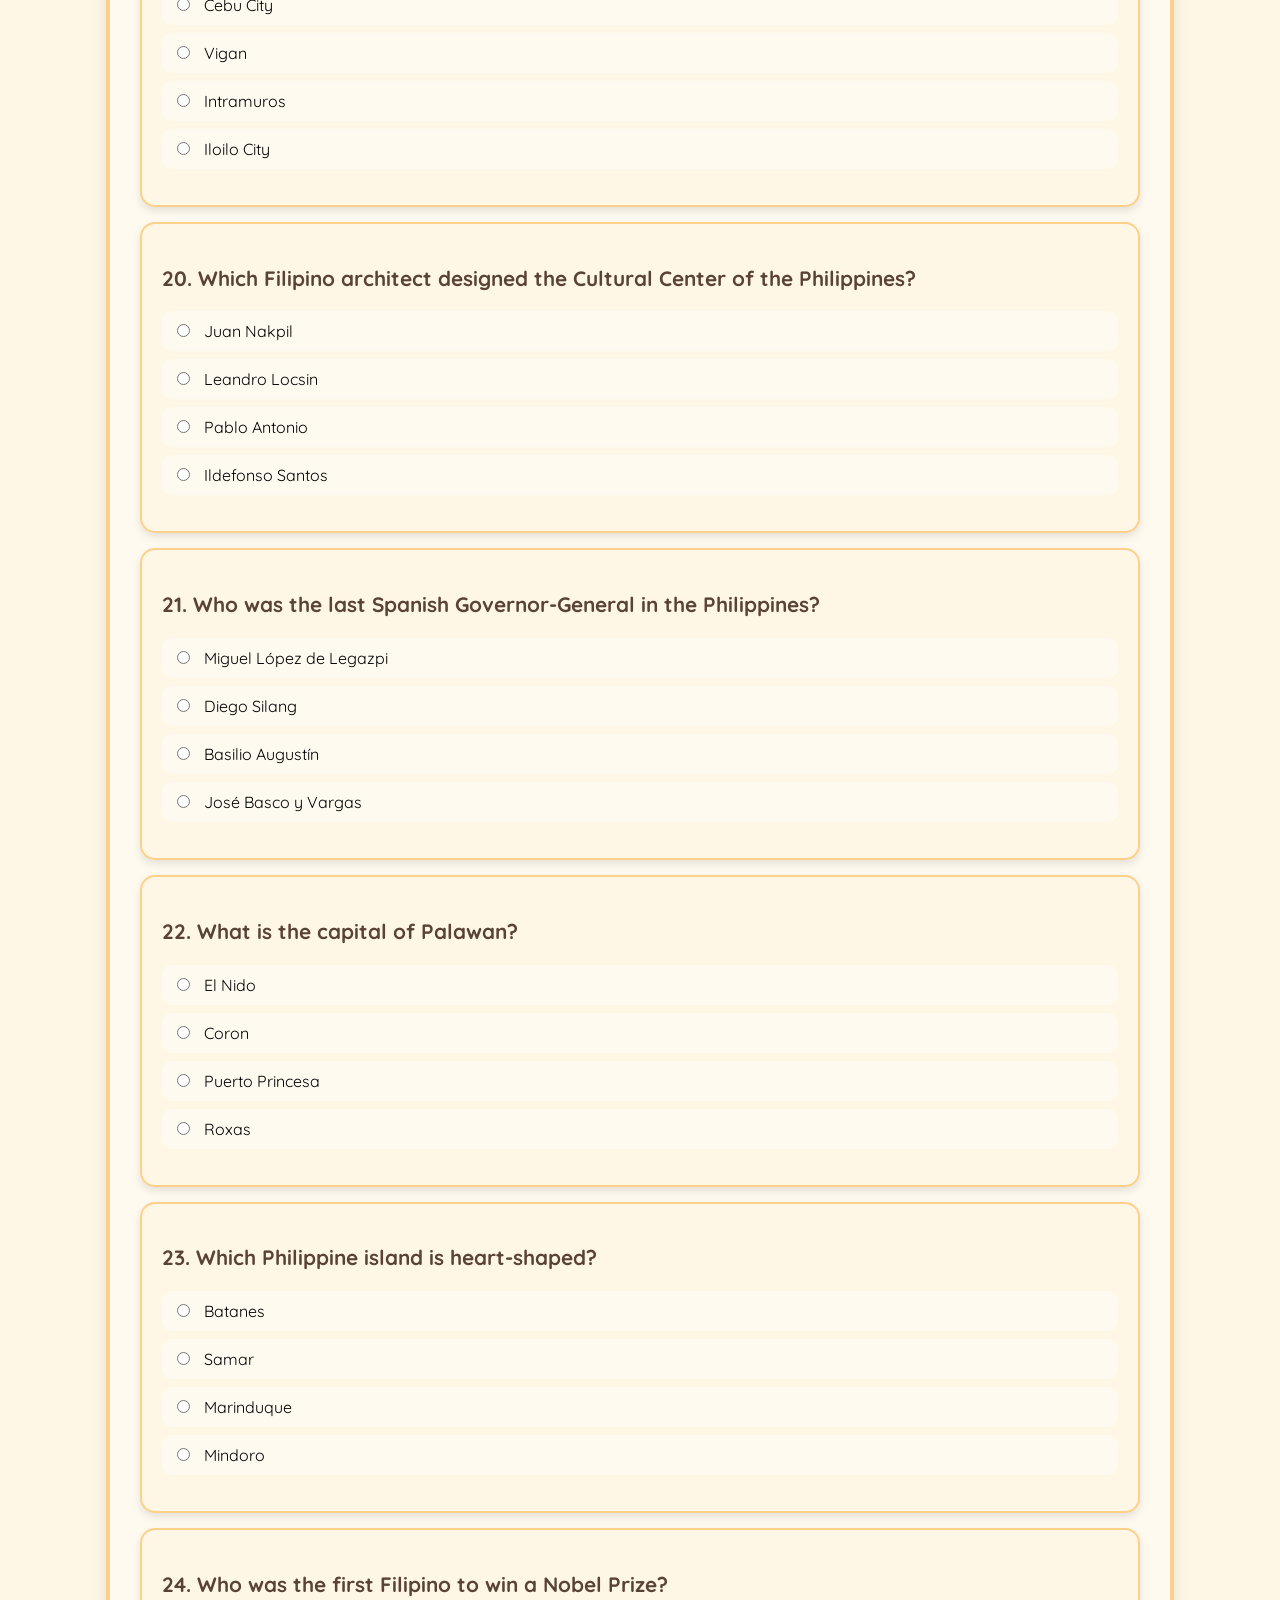
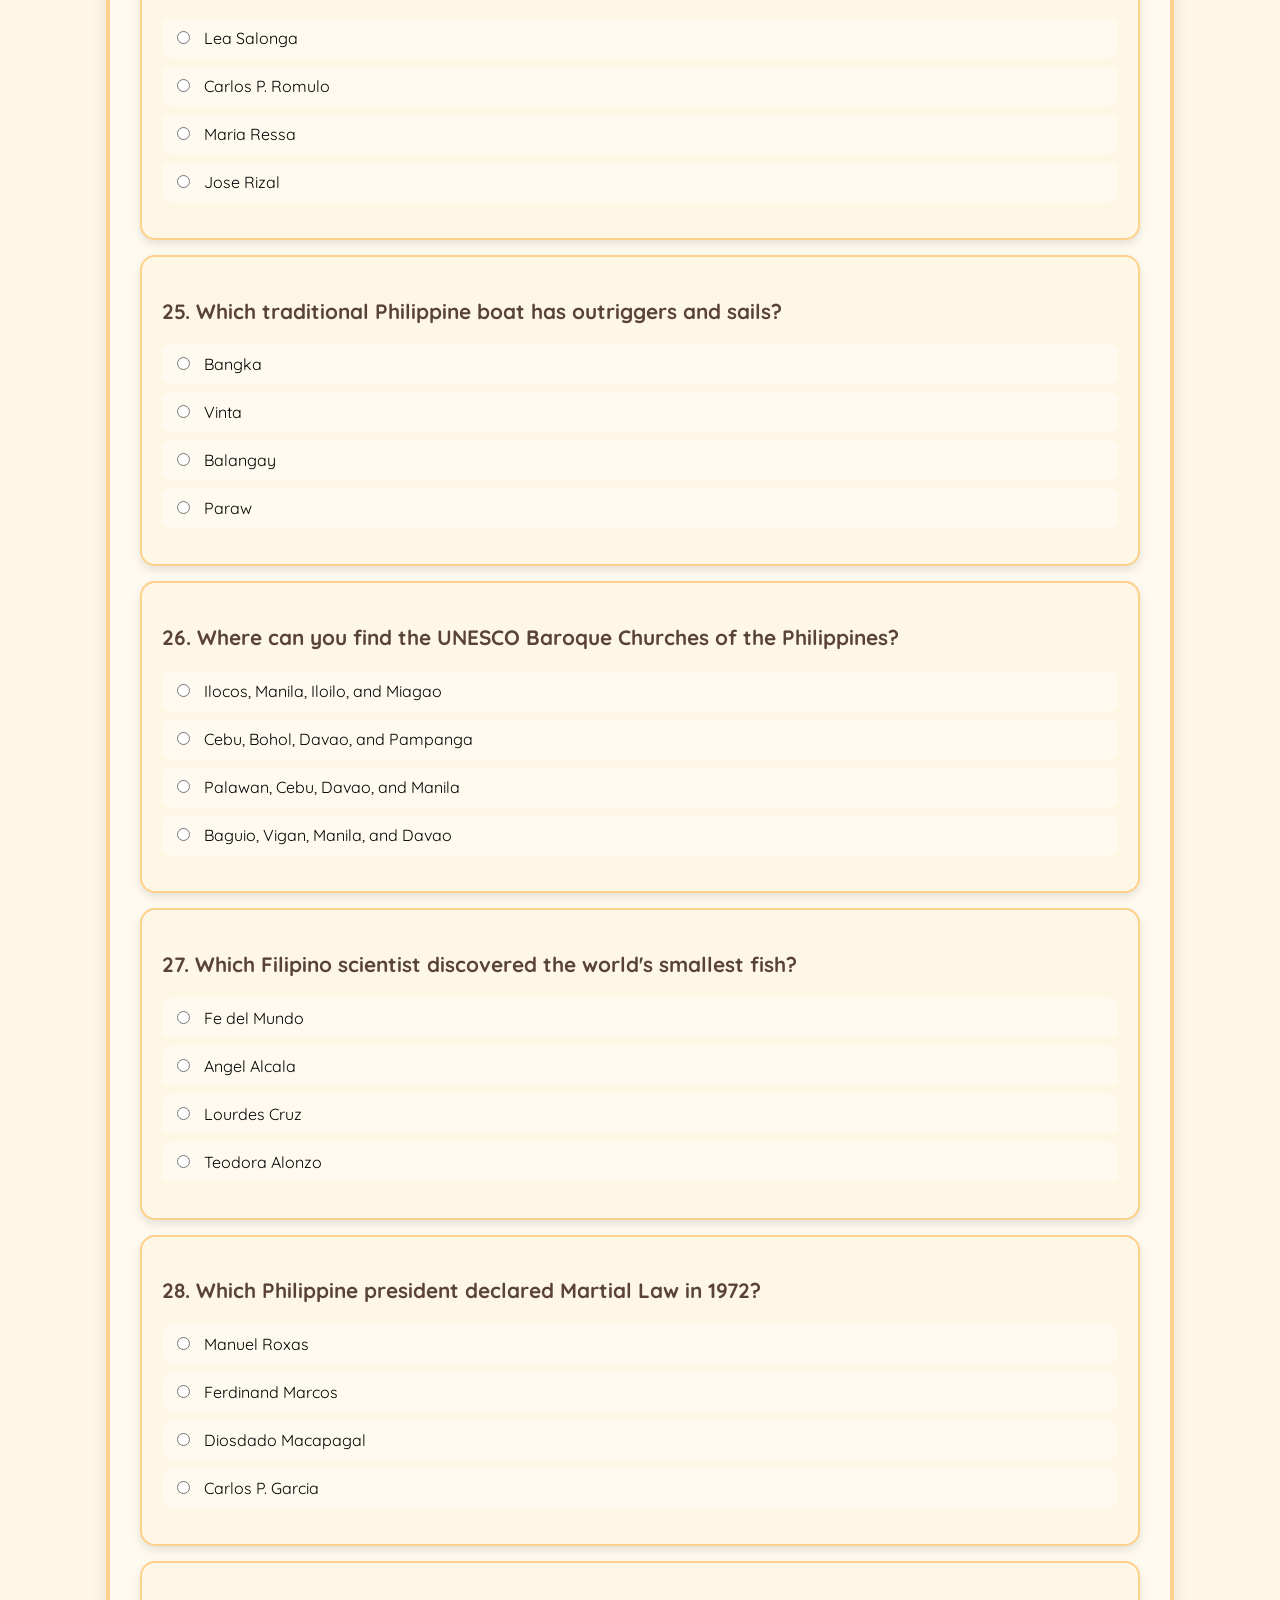
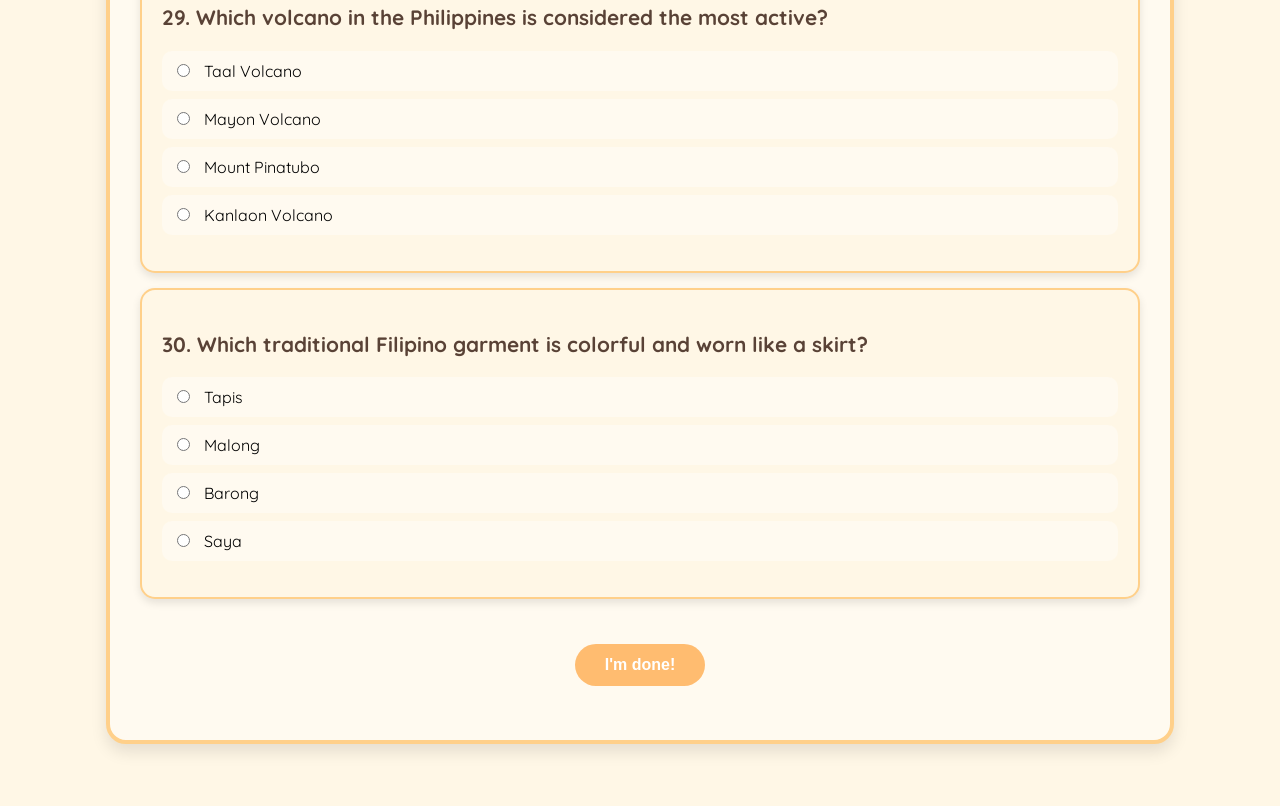
<file: index3.html>
<!DOCTYPE html>
<html lang="en">
<head>
  <meta charset="UTF-8" />
  <meta name="viewport" content="width=device-width, initial-scale=1.0" />
  <title>BrainyPaws - Quiz about the Philippines</title>
  <!-- Import external CSS -->
  <link rel="stylesheet" href="style75and90.css">

  <!-- Google Fonts -->
  <link href="https://fonts.googleapis.com/css2?family=Fredoka+One&family=Quicksand:wght@400;600&display=swap" rel="stylesheet">
</head>
<body>

<header>
  <img src="brainypaws_pic.png" alt="BrainyPaws Logo" />
  <div>
    <a href="index.html" style="text-decoration: none;">
      <button class="hamburger-btn">Home</button>
    </a>
  </div>
</header>

<div class="container">
  <h1>BrainyPaws - Let's get to know more about the Philippines! Answer the questions below:</h1>
  <form id="quizForm">
    
    <h2 class="category-title"><strong>Easy</strong></h2>
    <div id="easy-questions"></div>
    
    <h2 class="category-title"><strong>Moderate</strong></h2>
    <div id="moderate-questions"></div>
    
    <h2 class="category-title"><strong>Hard</strong></h2>
    <div id="hard-questions"></div>
    
    <button type="button" class="finish-btn" onclick="calculateScore()">I'm done!</button>
    <p id="scoreResult"></p>
  </form>
</div>

<footer>
  2025 BRAINYPAWS. All rights reserved.
</footer>

<!-- At the end of your <body> -->
  <script src="script90.js"></script>
</body>
</html>
</file>
<file: style75and90.css>
@import url('https://fonts.googleapis.com/css2?family=Fredoka+One&family=Quicksand:wght@400;600&display=swap');

body {
  font-family: 'Quicksand', sans-serif;
  background-color: #FFF7E6;
  margin: 0;
  padding: 0;
  display: flex;
  flex-direction: column;
  min-height: 100vh;
}

body::before {
  content: "";
  position: fixed;
  top: 0;
  left: 0;
  width: 100%;
  height: 100%;
  background-image: radial-gradient(#FFDFB9 10%, transparent 11%);
  background-size: 30px 30px;
  opacity: 0.4;
  z-index: -1;
}

header, footer {
  position: sticky;
  background-color: #FFFAF0;
  padding: 10px 20px;
  z-index: 100;
}

header {
  width: 100%;
  padding: 10px 20px;
  background-color: #FFFAF0;
  border-bottom: 4px solid #FFD08A;
  display: flex;
  justify-content: space-between;
  align-items: center;
  box-shadow: 0 4px 8px rgba(0,0,0,0.1);
  position: fixed;
  top: 0;
  left: 0;
  z-index: 1000;
}

header button {
  padding: 8px 16px;
  background-color: #FFBC70;
  border: none;
  border-radius: 20px;
  color: #fff;
  font-weight: bold;
  cursor: pointer;
  transition: 0.3s;
  font-size: 1em;
}

header button:hover {
  background-color: #FFA94D;
}

footer {
  bottom: 0;
  border-top: 4px solid #FFD08A;
  text-align: center;
  font-size: 0.9em;
  color: #594236;
}

header img {
  width: 50px;
  height: 50px;
  border-radius: 90px;
  filter: drop-shadow(5px 6px 8px rgba(0,0,0,1));
}

.hamburger-btn {
  padding: 8px 16px;
  background-color: #FFBC70;
  border: none;
  border-radius: 20px;
  cursor: pointer;
  transition: 0.3s;
}

.hamburger-btn:hover {
  background-color: #FFA94D;
}

.container {
  flex: 1;
  max-width: 1000px;
  margin: 20px auto;
  background: #FFFAF0;
  padding: 30px;
  border-radius: 20px;
  box-shadow: 0 8px 16px rgba(0,0,0,0.1);
  border: 4px solid #FFD08A;
  text-align: center;
}

h1 {
  font-family: 'Fredoka One', cursive;
  color: #594236;
  font-size: 2.5em;
  margin-bottom: 20px;
}

h2.category-title {
  margin-top: 40px;
  color: #A0522D;
}

.question {
  background-color: #FFF7E6;
  padding: 20px;
  margin: 15px 0;
  border-radius: 15px;
  border: 2px solid #FFD08A;
  box-shadow: 0 4px 8px rgba(0,0,0,0.1);
  text-align: left;
}

.question h3 {
  font-size: 1.3em;
  color: #594236;
}

.options {
  list-style: none;
  padding: 0;
}

.options li {
  background-color: #FFFAF0;
  margin: 8px 0;
  padding: 10px;
  border-radius: 10px;
  display: flex;
  align-items: center;
  cursor: pointer;
}

.options input[type="radio"] {
  margin-right: 10px;
}

.correct {
  background-color: #C3F7B1;
  color: green;
  font-weight: bold;
}

.incorrect {
  background-color: #FFB3B3; /* Red background */
  color: #D8000C; /* Dark red text */
  font-weight: bold;
}

.correct-answer {
  color: green;
  font-weight: bold;
  margin-top: 10px;
}

.finish-btn {
  margin-top: 30px;
  padding: 12px 30px;
  font-size: 1em;
  font-weight: bold;
  color: white;
  background-color: #FFBC70;
  border: none;
  border-radius: 30px;
  cursor: pointer;
  transition: 0.3s;
}

.finish-btn:hover {
  background-color: #FFA94D;
}

#scoreResult {
  font-size: 1.5em;
  margin-top: 20px;
  font-weight: bold;
  color: #594236;
}
</file>
